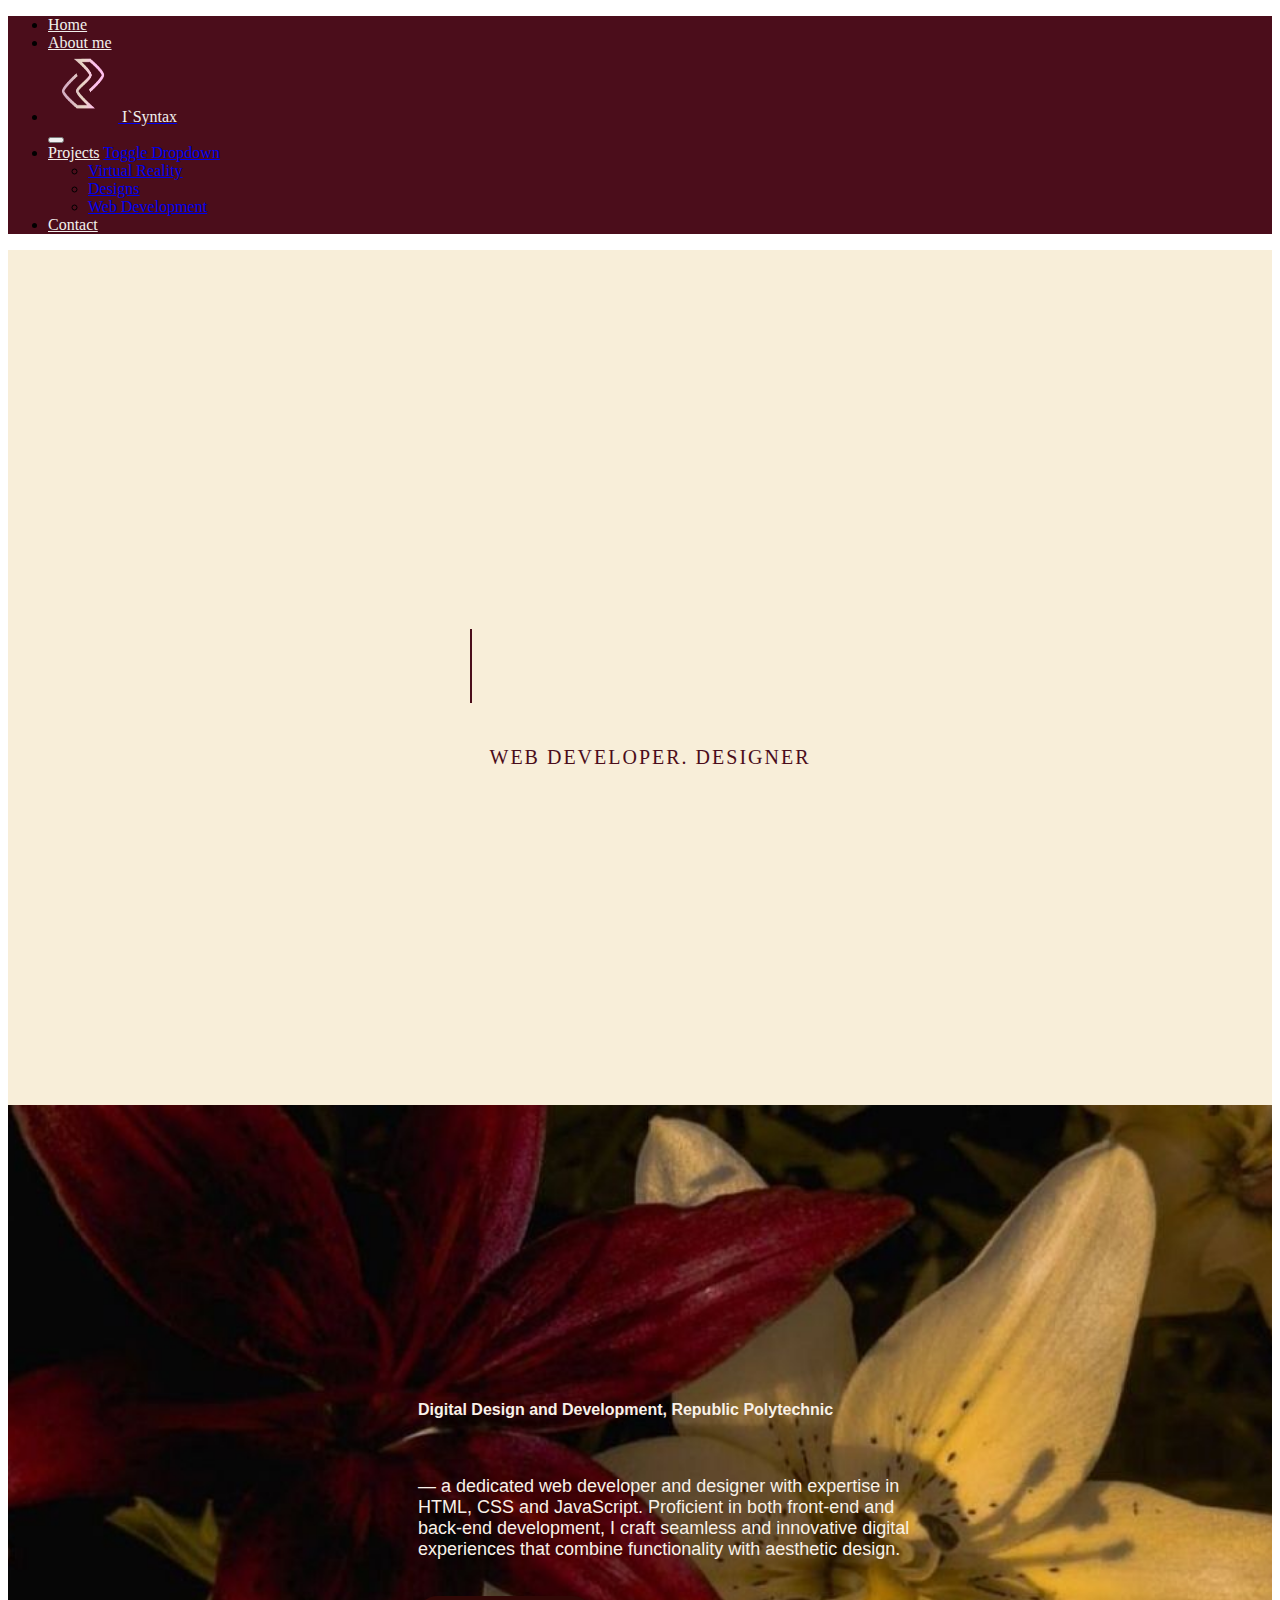
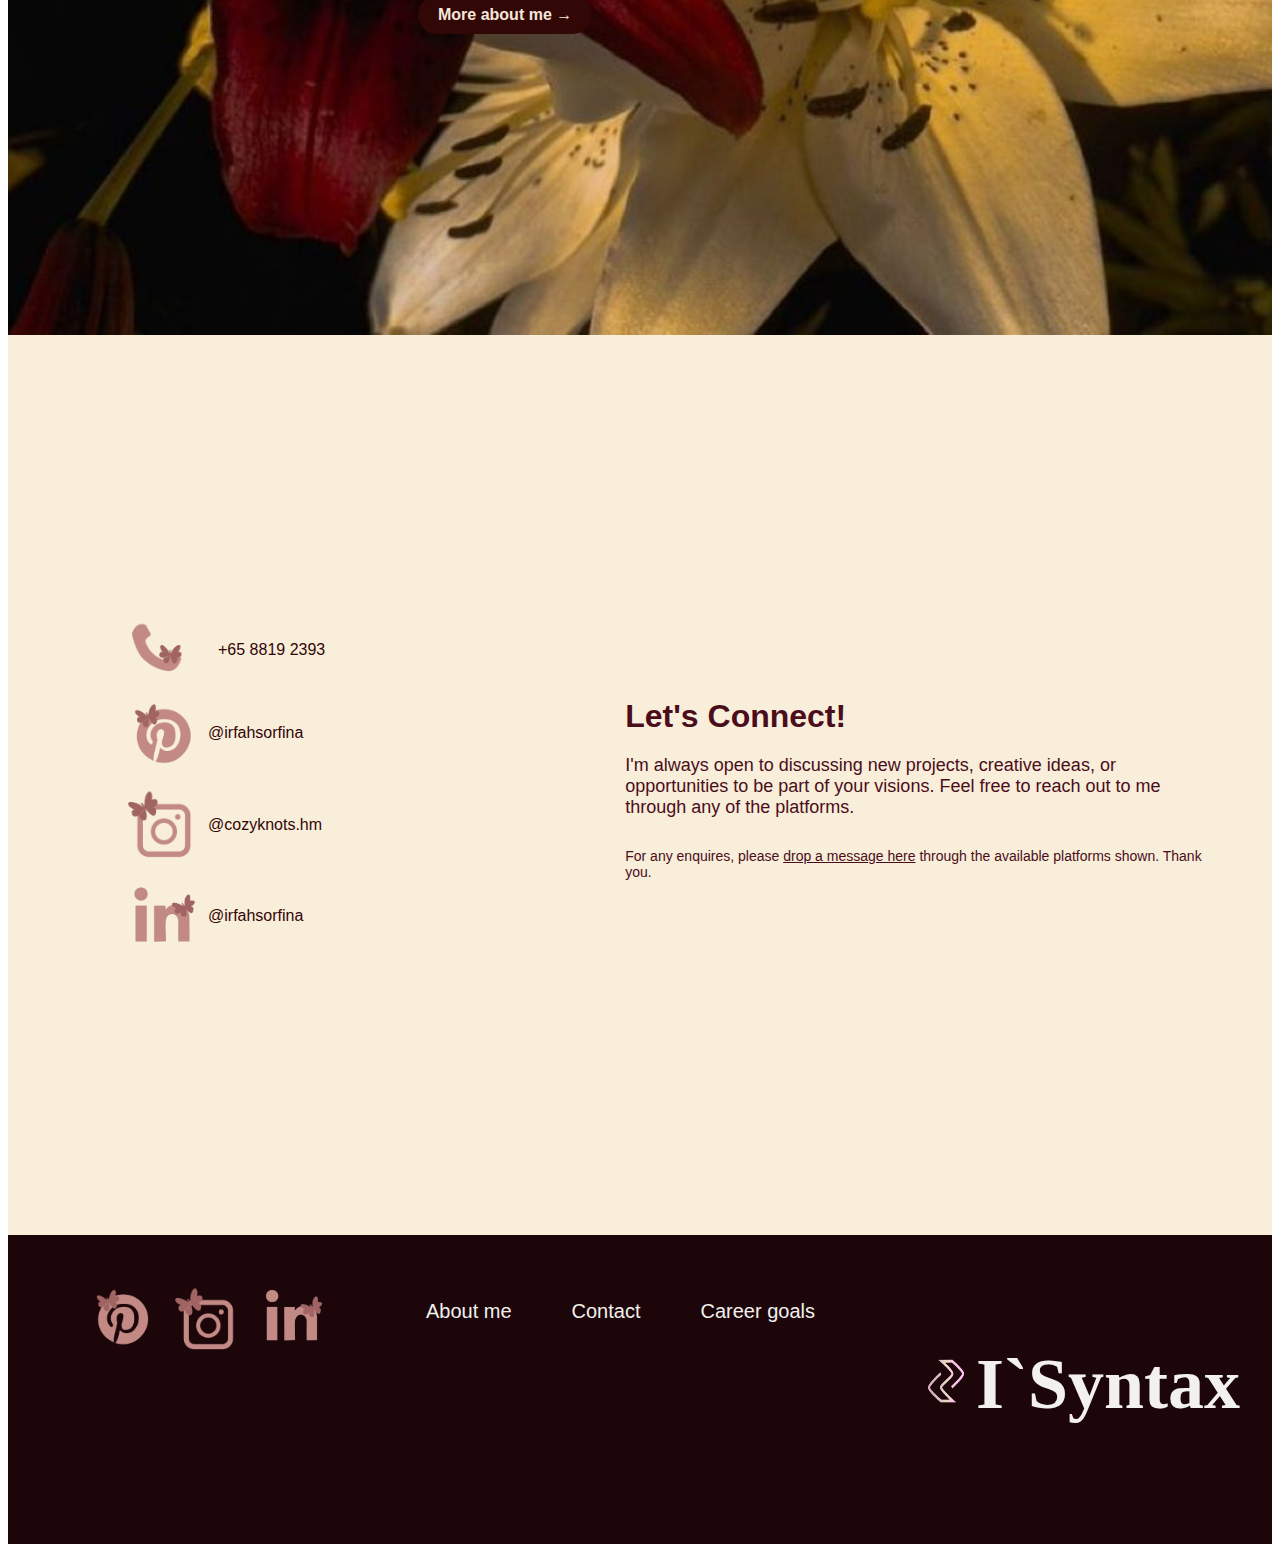
<file: index.html>
<!DOCTYPE html>
<html lang="en">
    <head>
      <title>Sorfina's Portfolio Development</title>
        <link href="https://cdn.jsdelivr.net/npm/bootstrap@5.0.2/dist/css/bootstrap.min.css" rel="stylesheet" integrity="sha384-EVSTQN3/azprG1Anm3QDgpJLIm9Nao0Yz1ztcQTwFspd3yD65VohhpuuCOmLASjC" crossorigin="anonymous">
        <script src="https://cdn.jsdelivr.net/npm/bootstrap@5.0.2/dist/js/bootstrap.bundle.min.js" integrity="sha384-MrcW6ZMFYlzcLA8Nl+NtUVF0sA7MsXsP1UyJoMp4YLEuNSfAP+JcXn/tWtIaxVXM" crossorigin="anonymous"></script>
        
    </head>

    <body>
        <nav class="navbar navbar-expand-lg navbar-dark fixed-top" style="background-color:#4b0d1b; font-family: 'Merriweather', Georgia, serif;">
            <div class="container-fluid">
                
                <div class="collapse navbar-collapse justify-content-center" id="navbarNavAltMarkup">
                    <ul class="navbar-nav d-flex align-items-center">
                        <li class="nav-item mx-4"><a class="nav-link fs-5" href="index.html" style="color: #F2F1ED;">Home</a></li>
                        
                        <li class="nav-item mx-4"><a class = "nav-link fs-5" href="aboutme.html" style="color: #F2F1ED;">About me</a></li>
                        

                        <!--logo-->
                        <li class="nav-item mx-4">
                            <a class="navbar-brand d-flex flex-column align-items-center" href="#">
                                <img src="photos/logo.png" alt="Logo" style="width: 70px; height: 70px;">
                                <span class="fw-bold" style="color: #F2F1ED;">I`Syntax</span>
                            </a>
                        </li>
                        

                        <button class="navbar-toggler" type="button" data-bs-toggle="collapse" data-bs-target="#navbarNavAltMarkup" aria-controls="navbarNavAltMarkup" aria-expanded="false" aria-label="Toggle navigation">
                            <span class="navbar-toggler-icon"></span>
                        </button>


                        <li class="nav-item dropdown d-flex align-items-center">
                            <!-- Projects link -->
                            <a class="nav-link fs-5 me-1" href="projects.html" style="color: #F2F1ED;">Projects</a>
                             
                            <!-- Dropdown arrow (split) -->
                            <a class="nav-link fs-5 dropdown-toggle dropdown-toggle-split p-0" href="#" id="projectsDropdown" role="button" data-bs-toggle="dropdown" aria-expanded="false">
                                <span class="visually-hidden">Toggle Dropdown</span>
                            </a>
                            
                            <ul class="dropdown-menu" aria-labelledby="projectsDropdown">
                                <li><a class="dropdown-item" href="vrsection.html">Virtual Reality</a></li>
                                <li><a class="dropdown-item" href="designs.html">Designs</a></li>
                                <li><a class="dropdown-item" href="webdev.html">Web Development</a></li>
                            </ul>
                        </li>
                        
                        <li class="nav-item mx-4"><a class="nav-link fs-5" href="contact.html" style="color: #F2F1ED;">Contact</a></li>
                    </ul>
                </div>
            </div>
        </nav>

        <!--INTRODUCTION PAGE-->
        <style>
            @keyframes typing { from { width: 0 } to { width: 12ch } }
            @keyframes blink { 50% { border-color: transparent } }
        </style>
        <div style="margin:0; height: 95vh; display:flex; justify-content:center; align-items:center; background-color:#f8eed9; font-family: 'Merriweather', Georgia, serif;">
            
            <a><h1 style="font-size:4em; border-right:2px solid #4b0d1b; color: #4b0d1b; white-space:nowrap; overflow:hidden; width:0; animation:typing 3s steps(15,end) forwards, blink .6s infinite;">
             Irfah Sorfina
            </h1>
            
            <span style="letter-spacing: 2px; margin-left: 20px; font-size: 20px; color: #4b0d1b;">WEB DEVELOPER. DESIGNER</span>
            </a>
    
        </div>

        <!--2nd section/ about me-->
        
        <section style="height: 90vh; background-color: #4b0d1b; color: #f8f1e8; display: flex; justify-content: space-between; align-items: center; padding: 10px 10px; flex-direction: row;
        background-image: url('photos/AM_image.jpg'); background-size: cover; background-position: center; background-repeat: no-repeat; ">

            <div style="max-width: 500px;font-family: 'Poppins', sans-serif;  margin-left: 400px;">
                <!-- <p style="font-size: 50px; ">Irfah Sorfina</p> -->
                <h4 style=" margin-top: -5px; font-weight: bold; white-space: nowrap;">Digital Design and Development, Republic Polytechnic</h4>
                <br>
                <p style="font-size: 18px;">
                — a dedicated web developer and designer with expertise in HTML, CSS 
                and JavaScript. Proficient in both front-end and back-end development, I craft seamless and innovative 
                digital experiences that combine functionality with aesthetic design.
                </p>
                <br>

                <a href="aboutme.html" style="display: inline-flex; 
                align-items: center;
                padding: 10px 20px;
                background-color: #310806;
                color: #f7e6db;
                border-radius: 30px;
                cursor: pointer;
                font-weight: bold;
                text-decoration: none;">
                More about me →</a>

            </div>


        </section>

        <!---3rd section/ contact -->

        <section style="height: 100vh; color: #330508; background-color: #f8eed9; display: flex; justify-content: space-between; align-items: center; padding: 0 50px; flex-direction: row; font-family: 'Poppins', sans-serif;  ">
            
            <div style="display: flex; flex-direction: column; align-items: flex-start; gap: 20px; margin-left: 50px;">

                <div style="display: flex; align-items: center; gap: 10px;">
                    <img src="photos/CONTACT_ICON.png" alt="contact" style="width: 100px; height: auto;">
                    <p style="margin: 0; white-space: nowrap;">+65 8819 2393</p>
                </div>

                <a href="https://www.pinterest.com/irfahsorfina/" target= "_blank" style="text-decoration: none; color: inherit;">
                    <div style="display: flex; align-items: center; gap: 10px;">
                        <img src="photos/PINTEREST_ICON.png" alt="contact" style="width: 70px; height: auto; margin-left: 20px;">
                        <p style="margin: 0; ">@irfahsorfina</p>
                    </div>
                </a>

                <a href="https://www.instagram.com/cozyknots.hm/" target= "_blank" style="text-decoration: none; color: inherit;">
                    <div style="display: flex; align-items: center; gap: 10px;">
                        <img src="photos/IG_ICON.png" alt="contact" style="width: 70px; height: auto; margin-left: 20px;">
                        <p style="margin: 0; ">@cozyknots.hm</p>
                    </div>
                </a>

                <a href="https://www.linkedin.com/in/irfah-sorfina-a21417351/" target= "_blank" style="text-decoration: none; color: inherit;">
                    <div style="display: flex; align-items: center; gap: 10px;">
                        <img src="photos/LinkedIn logo.png" alt="contact" style="width: 70px; height: auto; margin-left: 20px;">
                        <p style="margin: 0; ">@irfahsorfina</p>
                    </div>
                </a>

            </div>

            <div style="margin-left: 300px; color: #4B0D1B;">
                <h1 style="margin-bottom: 20px; font-weight: bold;">Let's Connect!</h1>
                <p style="font-size: 18px; margin-bottom: 30px;">
                    I'm always open to discussing new projects, creative ideas, or opportunities to be part of your visions. 
                    Feel free to reach out to me through any of the platforms.
                </p>
                <p style="font-size: 14px;">For any enquires, please <a href="contact.html" style="text-decoration: underline; color: #4B0D1B;">drop a message here</a>  through the available platforms shown. Thank you.</p>
            </div>

        </section>

        <!--4th section-->
        <footer style="background-color: #1D060A; color: white; padding: 10px 0; position: relative; font-family: 'Poppins', sans-serif;">
            
            <div style="max-width: 1200px; margin: auto;">
                <div style="display: flex;
                justify-content: space-between;
                flex-wrap: wrap;
                gap: 40px;
                margin-bottom: 50px;">
                
                <div style="margin-top: 40px; margin-left: 50px;">
    
                    <div style="display: flex; gap: 20px;">
                        <a href="https://www.pinterest.com/irfahsorfina/"><img src="photos/PINTEREST_ICON.png" alt="Pinterest" style="width: 65px; height: auto;"></a>
                        <a href="https://www.instagram.com/cozyknots.hm/"><img src="photos/IG_ICON.png" alt="Instagram" style="width: 65px; height: auto;"></a>
                        <a href="https://www.linkedin.com/in/irfah-sorfina-a21417351/"><img src="photos/LinkedIn logo.png" alt="LinkedIn" style="width: 65px; height: auto;"></a>
                    </div>
                </div>
    
                <div style="margin-top: 55px; display: flex; gap: 60px;">
                    <a href="aboutme.html" style="text-decoration: none; color: #F2F1ED; font-size: 20px;">About me</a>
                    
                    <a href="contact.html" style="text-decoration: none; color: #F2F1ED; font-size: 20px;">Contact</a>
                  
                    <a href="#" style="text-decoration: none; color: #F2F1ED; font-size: 20px;">Career goals</a>
                </div>
                
                <div style="display: flex; align-items: center; margin-top: 40px;">
                    <img src="photos/logo.png" alt="Logo" style="height: 60px; width: 60px;">
                    <div style="font-family: 'Times New Roman', serif; font-weight: bold; font-size: 3em; line-height: 1.1; color: #F2F1ED;">
                        <h2>I`Syntax</h2>
                    </div>
                </div>
            </div>
        </footer>


    </body>
</file>
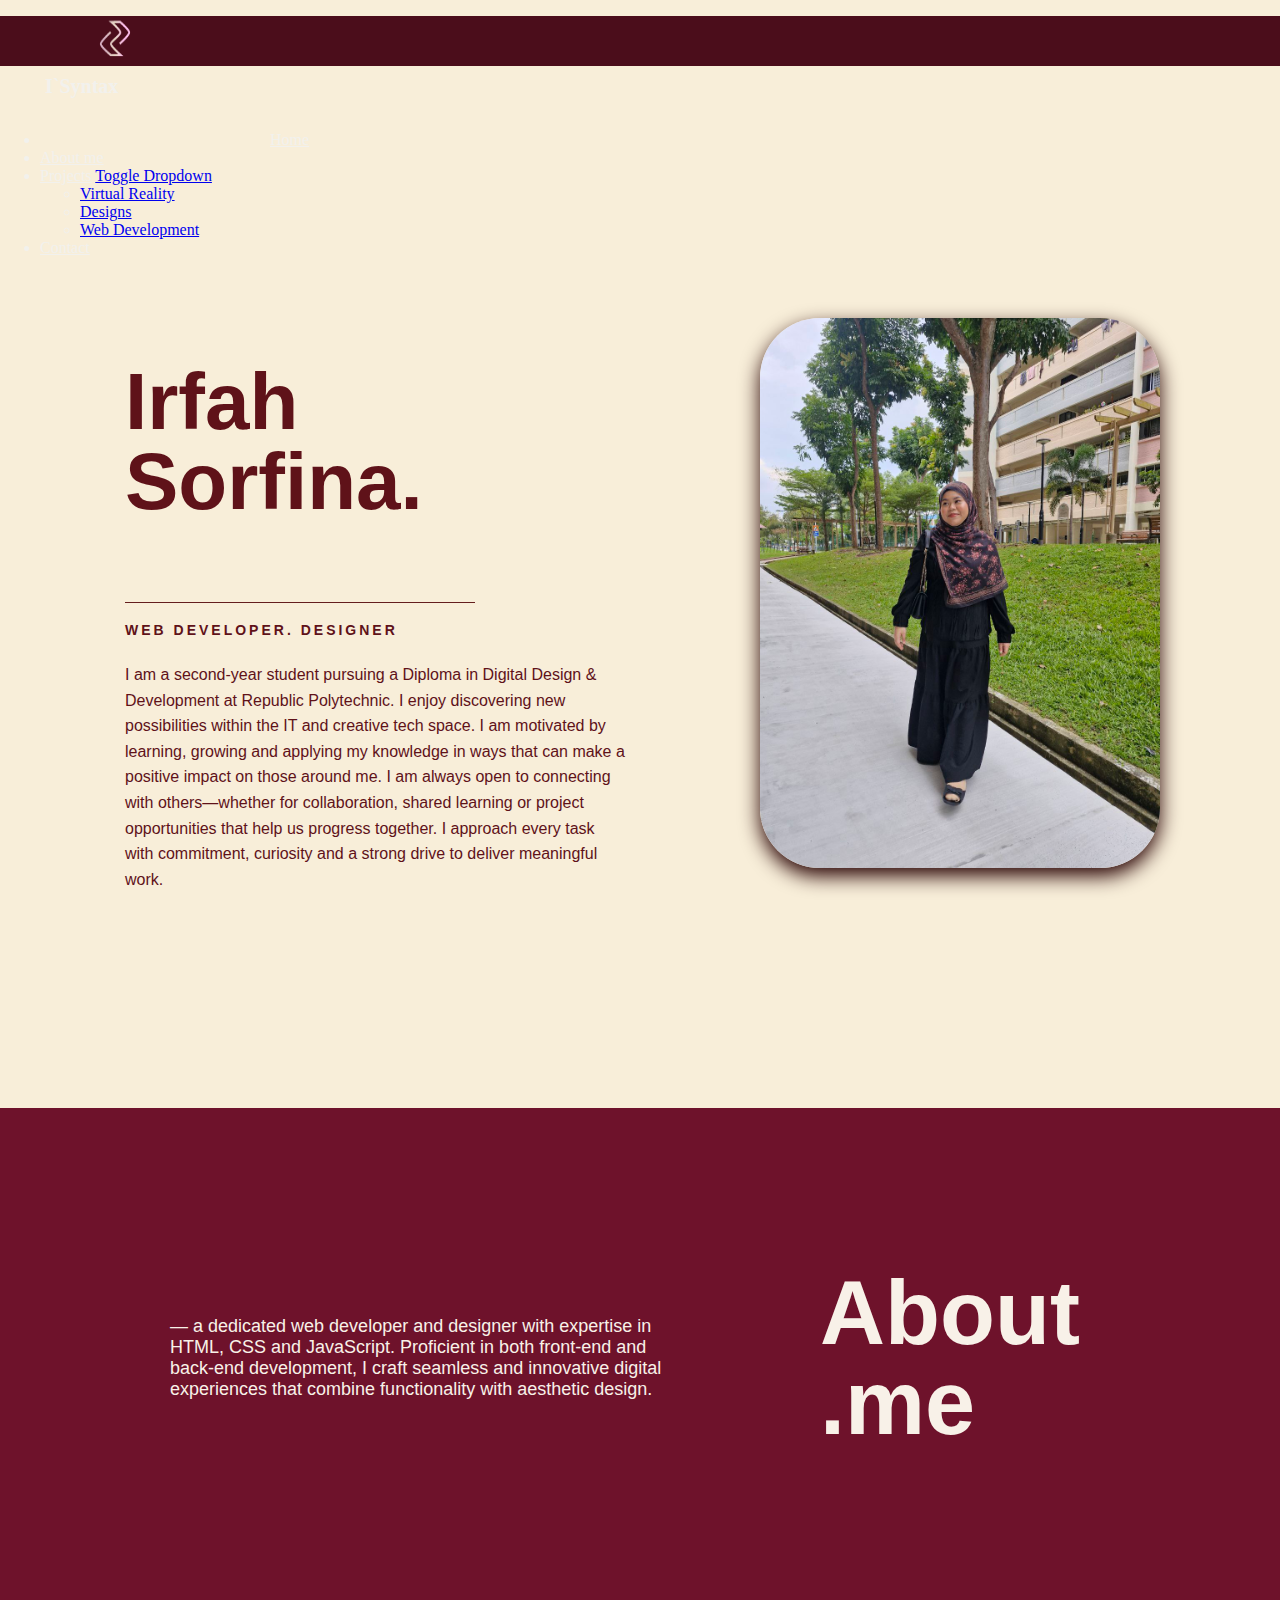
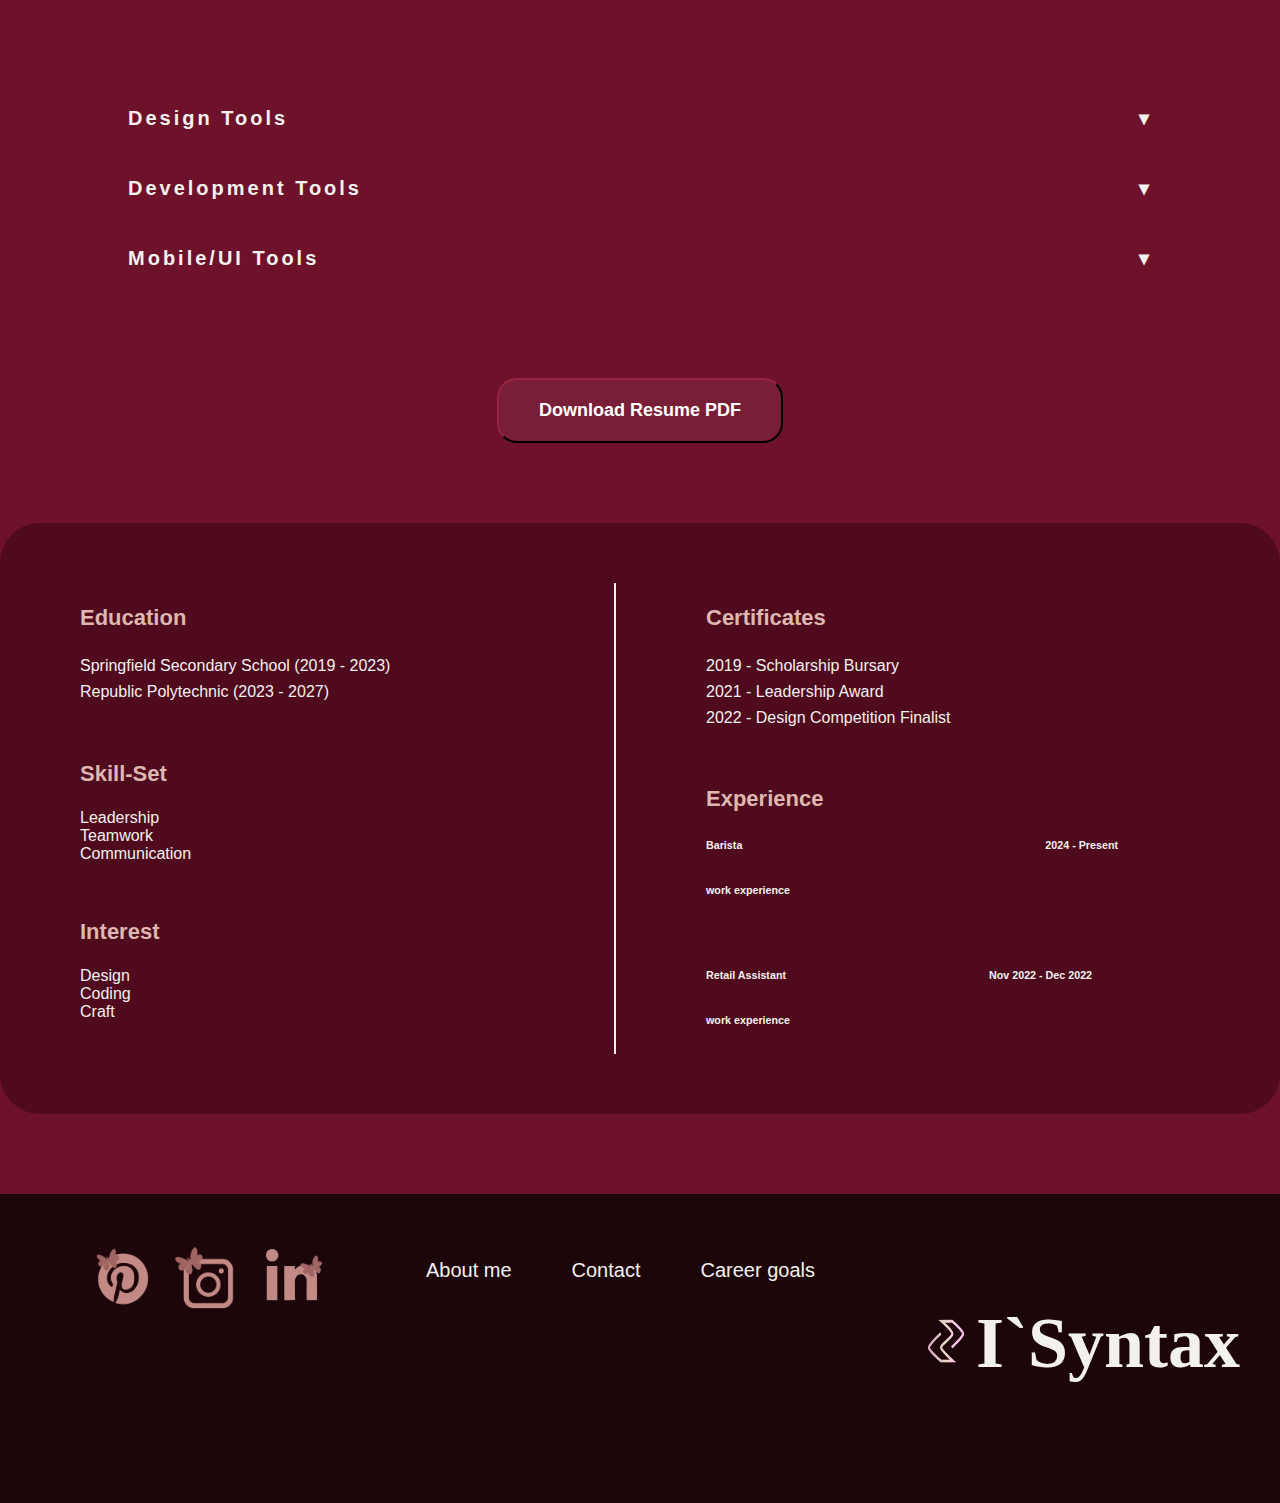
<file: aboutme.html>
<!DOCTYPE html>
<html lang="en">
    <head>
      <title>About me's page</title>
        <link href="https://cdn.jsdelivr.net/npm/bootstrap@5.0.2/dist/css/bootstrap.min.css" rel="stylesheet" integrity="sha384-EVSTQN3/azprG1Anm3QDgpJLIm9Nao0Yz1ztcQTwFspd3yD65VohhpuuCOmLASjC" crossorigin="anonymous">
        <script src="https://cdn.jsdelivr.net/npm/bootstrap@5.0.2/dist/js/bootstrap.bundle.min.js" integrity="sha384-MrcW6ZMFYlzcLA8Nl+NtUVF0sA7MsXsP1UyJoMp4YLEuNSfAP+JcXn/tWtIaxVXM" crossorigin="anonymous"></script>
        <link rel="stylesheet" href="style.css">

    </head>

    <body style="background-color: #f8eed9;">

        <style>
        .navbar.scrolled {
            background-color: rgba(75, 13, 27, 0.85) !important; /* translucent */
            padding: 1px 8px; /* thinner */
            backdrop-filter: blur(5px); /* adds subtle blur */
        }
        .navbar-brand {
            transition: all 0.3s ease;
        }
        
        .navbar-brand img {
            transition: all 0.3s ease;
            width: 70px;
            height: 70px;
        }


        .navbar.scrolled .navbar-brand img {
            width: 40px;
            height: 40px;
        }


        .navbar-brand span {
            transition: all 0.3s ease;
            font-size: 20px;
        }


        .navbar.scrolled .navbar-brand span {
            font-size: 15px;
        }
        </style>

        <nav class="navbar navbar-expand-lg navbar-dark fixed-top" style="background-color:#4B0D1B; font-family: 'Merriweather', Georgia, serif; color: #F2F1ED;">
            <div class="container-fluid">
                
                <div  id="navbarNavAltMarkup">
                    <ul class="navbar-nav d-flex align-items-center" style="height: 50px; ">

                        <!--logo-->
                        <img src="photos/logo.png" alt="Logo" style="height: 50px; width: 50px; margin-left: 50px;">
                        <h5 style="font-weight: bold; color: #F2F1ED; font-size: 20px; margin-top: 5px; margin-left: 5px;">I`Syntax</h5>
                    
                      
                        <li class="nav-item mx-4"><a class="nav-link fs-5" href="index.html" style="margin-left: 230px; color: #F2F1ED;">Home</a></li>
                        
                        <li class="nav-item mx-4"><a class = "nav-link fs-5" href="aboutme.html" style="color: #F2F1ED;">About me</a></li>

                        
                        <li class="nav-item dropdown d-flex align-items-center">
                            <a class="nav-link fs-5 me-1" href="projects.html" style="color: #F2F1ED;">Projects</a>
                             
                            <a class="nav-link fs-5 dropdown-toggle dropdown-toggle-split p-0" href="#" id="projectsDropdown" role="button" data-bs-toggle="dropdown" aria-expanded="false">
                                <span class="visually-hidden">Toggle Dropdown</span>
                            </a>
                            
                            <ul class="dropdown-menu" aria-labelledby="projectsDropdown">
                                <li><a class="dropdown-item" href="vrsection.html">Virtual Reality</a></li>
                                <li><a class="dropdown-item" href="designs.html">Designs</a></li>
                                <li><a class="dropdown-item" href="webdev.html">Web Development</a></li>
                            </ul>
                        </li>


                        <li class="nav-item mx-4"><a class="nav-link fs-5" href="contact.html" style="color: #F2F1ED;">Contact</a></li>
                    </ul>
                </div>
            </div>

            <script>
            window.addEventListener("scroll", function() {
                const navbar = document.querySelector(".navbar");
                if (window.scrollY > 50) {
                    navbar.classList.add("scrolled");
                } else {
                    navbar.classList.remove("scrolled");
                }
            });
           </script>
        </nav>

        
        <!--INTRODUCTION SECTION-->
        <section style="display: flex; justify-content: space-between; align-items: center; padding: 200px 100px; gap: 40px;  font-family: 'Poppins', sans-serif;">
            <div style="margin-left: 25px; font-size: 80px; line-height: 1;  color:#5F1219">
                <p style="font-weight: 800; ">Irfah <br> Sorfina.</p>
                <p style="letter-spacing: 3px; font-size: 14px; font-weight: 800;  margin-top: 10px; border-top: 1px solid #641e1e; display: block; width: 350px; padding-top: 20px;">WEB DEVELOPER. DESIGNER</p>
                <p style="margin-top: 25px; font-size: 16px; color: #5F1219; width: 500px; line-height: 1.6;">
                    I am a second-year student pursuing a Diploma in Digital Design & Development at Republic Polytechnic. I enjoy discovering new possibilities within the IT and creative tech space.
                    I am motivated by learning, growing and applying my knowledge in ways that can make a positive impact on those around me.
                    I am always open to connecting with others—whether for collaboration, shared learning or project opportunities that help us progress together. 
                    I approach every task with commitment, curiosity and a strong drive to deliver meaningful work.

                </p>
            </div>

           <div>
            <img src="photos/profile.jpg" alt="profile" style="margin-right: 20px; height: 550px; width: 400px; border-radius: 60px; box-shadow: 0 8px 20px rgba(39, 1, 1, 1)"> 
           </div>


        </section>

        <!--2nd section/ about me-->
        
        <section style="height: 500px; background-color: #6E122B; color: #f8f1e8; display: flex; justify-content: space-between; align-items: center; padding: 0 50px; flex-direction: row; ">
            <div style="max-width: 500px; margin-left: 120px;  font-family: 'Poppins', sans-serif;">
                <p style="font-size: 18px; max-width: 500px; ">
                — a dedicated web developer and designer with expertise in HTML, CSS 
                and JavaScript. Proficient in both front-end and back-end development, I craft seamless and innovative 
                digital experiences that combine functionality with aesthetic design.
                </p>
            </div>

            <div style="margin-right: 150px; font-size: 90px; line-height: 1; font-weight: 900; color:#f8f1e8">
                <p>About<br>.me</p>
            </div>
        
            
        </section>

        <section style="background-color: #6E122B; color: #f8f1e8; padding: 80px 0; display: flex; justify-content: center; font-family: 'Poppins', sans-serif;">
            <div class="accordion">
                
                <div class="accordion-item">
                    <button class="accordion-header">
                        <span>Design Tools</span>
                        <span class="arrow">&#9662;</span>
                    </button>
        
                    <div class="accordion-content">
            
                        <div style="display: flex; flex-direction: column; align-items: center;">
                            <img src="photos/Adobe_illustrator.png" alt="Illustrator" style="width: 60px; height: 60px;">
                            <p>Adobe Illustrator</p>
                        </div>
            
                        <div style="display: flex; flex-direction: column; align-items: center;">
                            <img src="photos/Adobe_photoshop.png" alt="Photoshop" style="width: 60px; height: 60px;">
                            <p>Adobe Photoshop</p>
                        </div>
            
                        <div style="display: flex; flex-direction: column; align-items: center;">
                            <img src="photos/figma.png" alt="Figma" style="width: 80px; height: 80px;">
                            <p>Figma</p>
                        </div>
            
                        <div style="display: flex; flex-direction: column; align-items: center;">
                            <img src="photos/canva.png" alt="Canva" style="width: 80px; height: 80px;">
                            <p>Canva</p>
                        </div>
                    </div>
                </div>
                
                <div class="accordion-item">
                    <button class="accordion-header">
                        <span>Development Tools</span>
                        <span class="arrow">&#9662;</span>
                    </button>
        
                    <div class="accordion-content">
                        <div style="display: flex; flex-direction: column; align-items: center;">
                            <img src="photos/VS_code.png" alt="VS Code" style="width: 70px; height: 70px;">
                            <p>Visual Studio Code</p>
                        </div>
            
                        <div style="display: flex; flex-direction: column; align-items: center;">
                            <img src="photos/github.jpg" alt="GitHub" style="width: 90px; height: 60px; border-radius: 10px;">
                            <p style="margin-top: 10px;">Github</p>
                        </div>
                    </div>
                </div>
    
                <div class="accordion-item">
                    <button class="accordion-header">
                        <span>Mobile/UI Tools</span>
                        <span class="arrow">&#9662;</span>
                    </button>
        
                    <div class="accordion-content">
            
                        <div style="display: flex; flex-direction: column; align-items: center;">
                            <img src="photos/webstorm.png" alt="Webstorm" style="width: 60px; height: 60px;">
                            <p>WebStorm</p>
                        </div>
            
                        <div style="display: flex; flex-direction: column; align-items: center;">
                            <img src="photos/androidStudio.png" alt="AndroidStudio" style="width: 60px; height: 60px;">
                            <p>Android Studio</p>
                        </div>
            
                        <div style="display: flex; flex-direction: column; align-items: center;">
                            <img src="photos/react.png" alt="React" style="width: 60px; height: 60px;">
                            <p>React/React-Native</p>
                        </div>
                    </div>
                </div>
            </div>
            
            <script>
            const items = document.querySelectorAll(".accordion-item");
            items.forEach(item => {
                item.querySelector(".accordion-header").addEventListener("click", () => {
                    
                    items.forEach(i => {
                        if (i !== item) i.classList.remove("active");
                    });
                    
                    item.classList.toggle("active");
                });
            });
            </script>


        </section>

        <section style="background-color: #6E122B; color: #F2F1ED;  display: flex; justify-content: center; font-family: 'Poppins', sans-serif;">
            <a href="files/DDDD_Resume.pdf" download>
                <button style="background-color: #781F37; border-color: #43101e; color: white; font-weight: bold; font-size: 18px;padding: 20px 40px; border-radius: 20px; cursor: pointer;">
                    Download Resume PDF</button>
            </a>
        </section>


        <section style="background-color: #6E122B; color: #F2F1ED; padding: 80px 0; display: flex; justify-content: center; font-family: 'Poppins', sans-serif;">
            <div style="width: 90%; background-color: #4F0A1D; border-radius: 40px;  display: flex; justify-content: space-between; padding: 60px 80px; gap: 50px;">

 
                <div style="flex: 1; padding-right: 40px; border-right: 2px solid #f8f1e8;">
                    <p style="font-weight: bold; font-size: 22px; color: #deb7b0;">Education</p>
                    <p style="line-height: 1.6;">
                        Springfield Secondary School (2019 - 2023)<br>
                        Republic Polytechnic (2023 - 2027)
                    </p>

                    <br>

                    <p style="font-weight: bold; font-size: 22px; color: #deb7b0;">Skill-Set</p>
                    <p>Leadership<br>Teamwork<br>Communication</p>

                    <br>

                    <p style="font-weight: bold; font-size: 22px; color: #deb7b0;">Interest</p>
                    <p>Design<br>Coding<br>Craft</p>
                </div>


                <div style="flex: 1; padding-left: 40px;">

                    <p style="font-weight: bold; font-size: 22px; color: #deb7b0;">Certificates</p>
                    <p style="line-height: 1.6;">
                        2019 - Scholarship Bursary<br>
                        2021 - Leadership Award<br>
                        2022 - Design Competition Finalist
                    </p>

                <br>

                    <p style="font-weight: bold; font-size: 22px; color: #deb7b0;">Experience</p>
                    <h6 style="line-height: 1.6;">
                        Barista <span style="margin-left: 300px;"> 2024 - Present </span><br></br>
                        <p>work experience</p>
                    </h6>
                    <br>

                    <h6 style="line-height: 1.6;">
                        Retail Assistant <span style="margin-left: 200px;"> Nov 2022 - Dec 2022 </span><br><br>

                        <p>work experience</p>
                    </h6>
                        
                        
                </div>

            </div>
        </section>

        <footer style="background-color: #1D060A; color: white; padding: 10px 0; position: relative; font-family: 'Poppins', sans-serif;">
            
            <div style="max-width: 1200px; margin: auto;">
                <div style="display: flex;
                justify-content: space-between;
                flex-wrap: wrap;
                gap: 40px;
                margin-bottom: 50px;">
                
                <div style="margin-top: 40px; margin-left: 50px;">
    
                    <div style="display: flex; gap: 20px;">
                        <a href="https://www.pinterest.com/irfahsorfina/"><img src="photos/PINTEREST_ICON.png" alt="Pinterest" style="width: 65px; height: auto;"></a>
                        <a href="https://www.instagram.com/cozyknots.hm/"><img src="photos/IG_ICON.png" alt="Instagram" style="width: 65px; height: auto;"></a>
                        <a href="https://www.linkedin.com/in/irfah-sorfina-a21417351/"><img src="photos/LinkedIn logo.png" alt="LinkedIn" style="width: 65px; height: auto;"></a>
                    </div>
                </div>
    
                <div style="margin-top: 55px; display: flex; gap: 60px;">
                    <a href="aboutme.html" style="text-decoration: none; color: #F2F1ED; font-size: 20px;">About me</a>
                    
                    <a href="contact.html" style="text-decoration: none; color: #F2F1ED; font-size: 20px;">Contact</a>
                  
                    <a href="#" style="text-decoration: none; color: #F2F1ED; font-size: 20px;">Career goals</a>
                </div>
                
                <div style="display: flex; align-items: center; margin-top: 40px;">
                    <img src="photos/logo.png" alt="Logo" style="height: 60px; width: 60px;">
                    <div style="font-family: 'Times New Roman', serif; font-weight: bold; font-size: 3em; line-height: 1.1; color: #F2F1ED;">
                        <h2>I`Syntax</h2>
                    </div>
                </div>
            </div>
        </footer>

    </body>
</html>
</file>
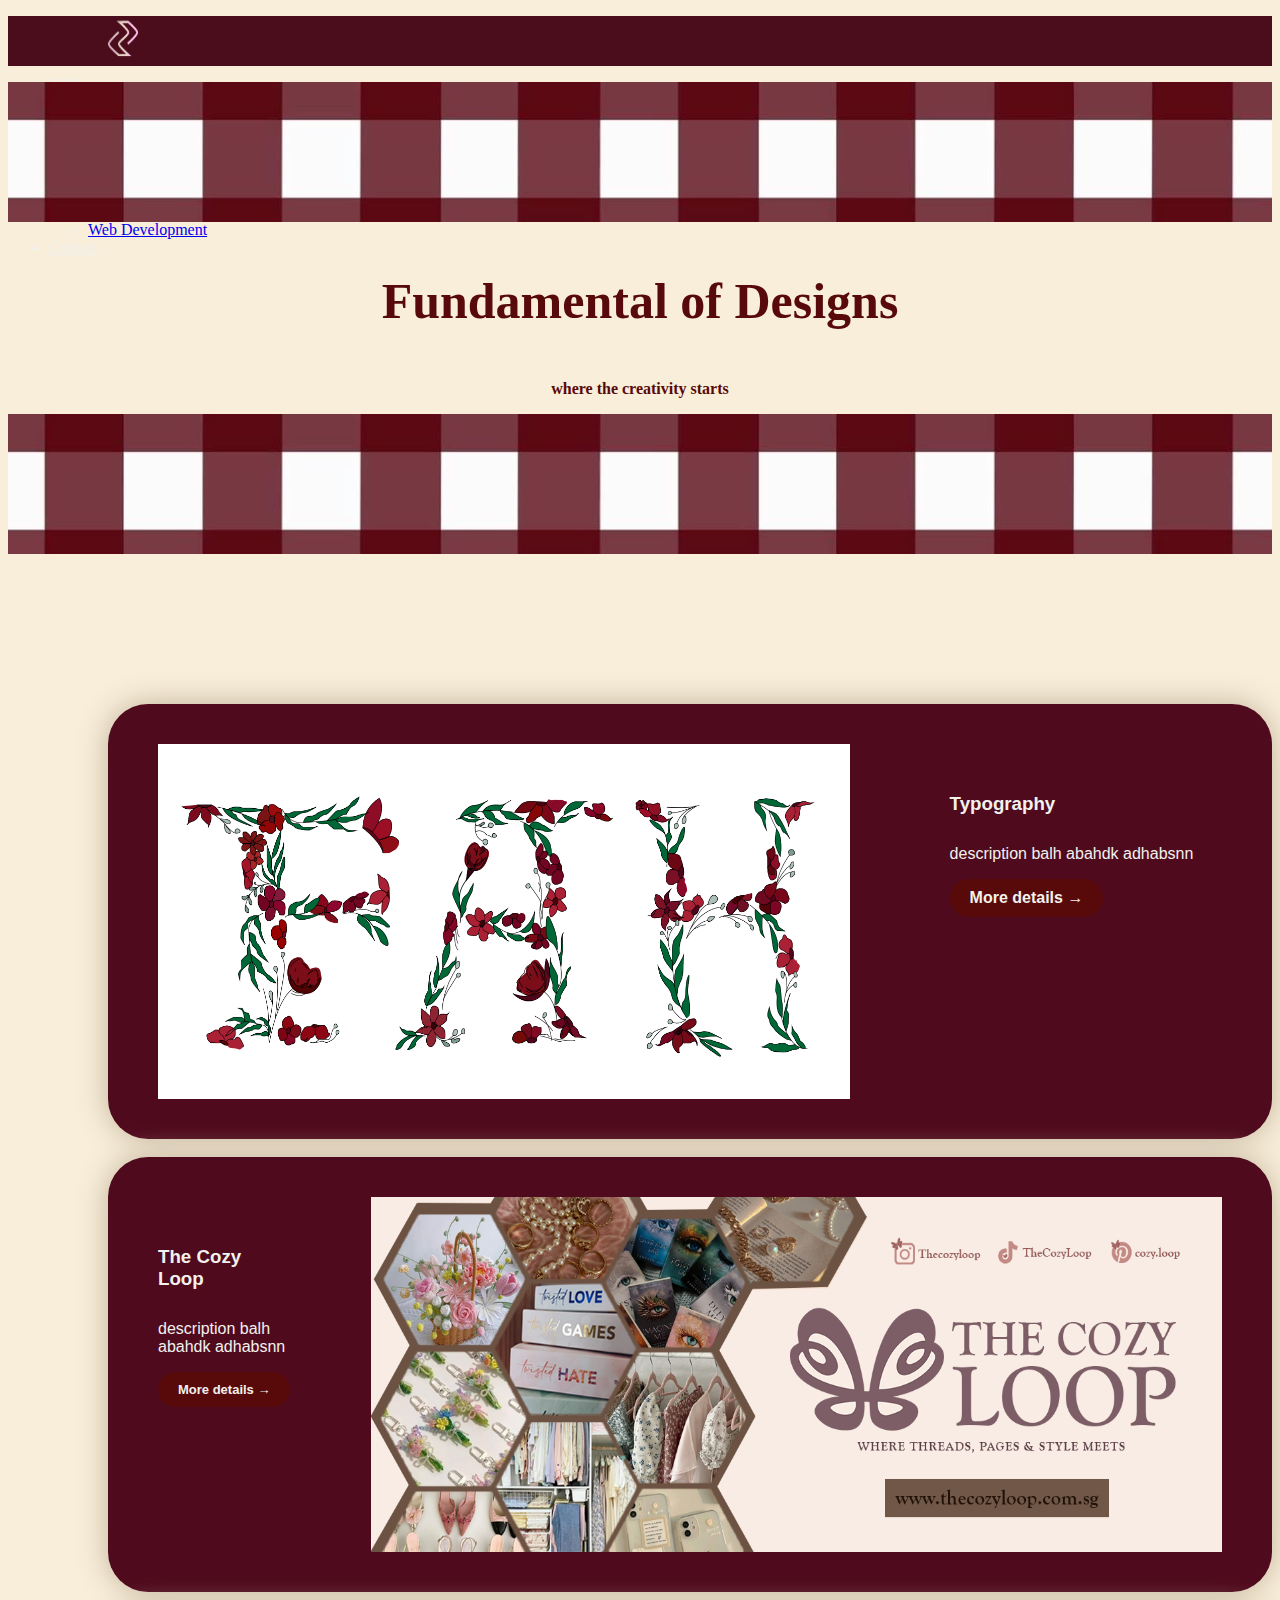
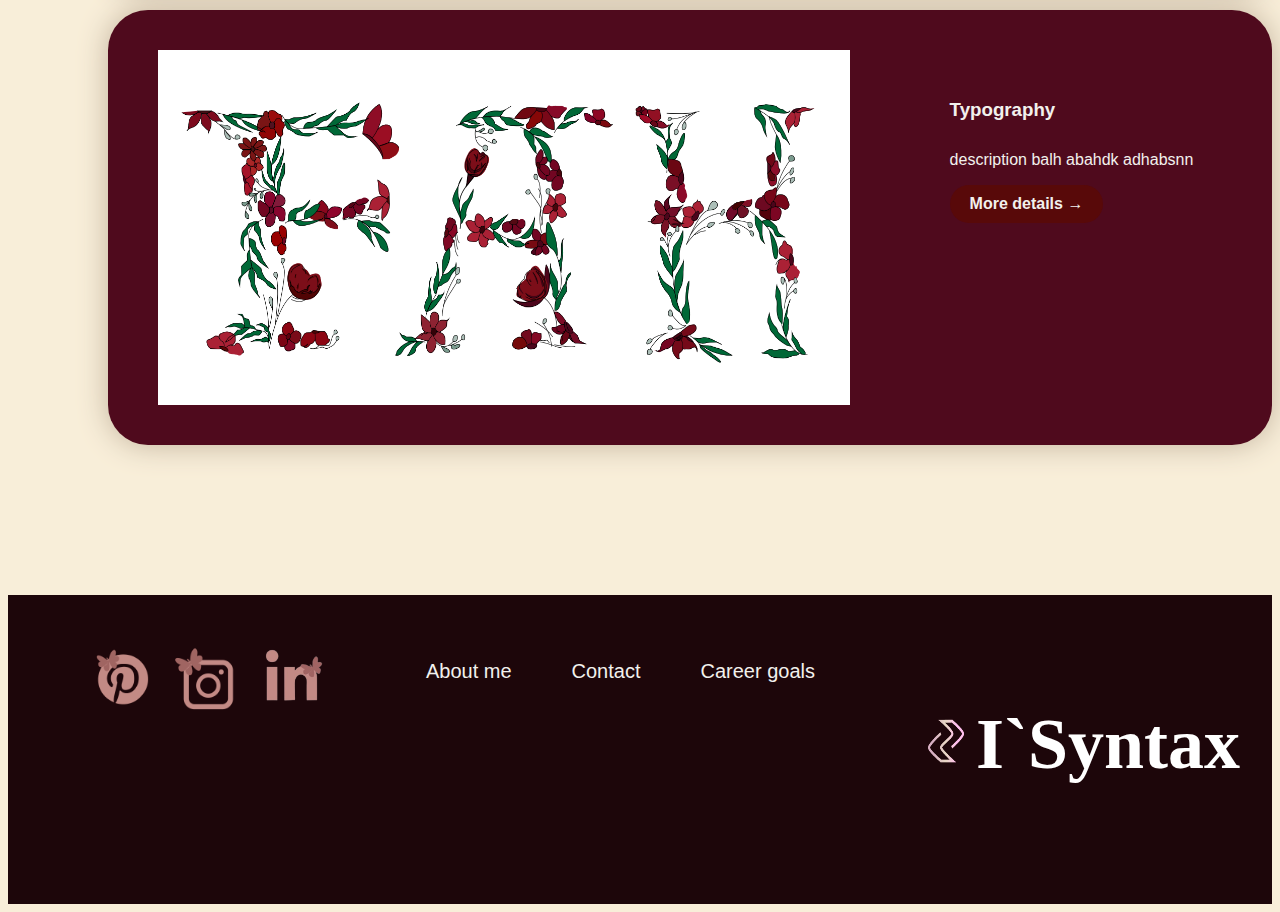
<file: designs.html>
<!DOCTYPE html>
<html lang="en">
    <head>
      <title>Design page</title>
        <link href="https://cdn.jsdelivr.net/npm/bootstrap@5.0.2/dist/css/bootstrap.min.css" rel="stylesheet" integrity="sha384-EVSTQN3/azprG1Anm3QDgpJLIm9Nao0Yz1ztcQTwFspd3yD65VohhpuuCOmLASjC" crossorigin="anonymous">
        <script src="https://cdn.jsdelivr.net/npm/bootstrap@5.0.2/dist/js/bootstrap.bundle.min.js" integrity="sha384-MrcW6ZMFYlzcLA8Nl+NtUVF0sA7MsXsP1UyJoMp4YLEuNSfAP+JcXn/tWtIaxVXM" crossorigin="anonymous"></script>

    </head>

    <body style="background-color: #f8eed9; ">

        <style>
        .navbar.scrolled {
            background-color: rgba(75, 13, 27, 0.85) !important; /* translucent */
            padding: 1px 8px; /* thinner */
            backdrop-filter: blur(5px); /* adds subtle blur */
        }
        .navbar-brand {
            transition: all 0.3s ease;
        }
        
        .navbar-brand img {
            transition: all 0.3s ease;
            width: 70px;
            height: 70px;
        }


        .navbar.scrolled .navbar-brand img {
            width: 40px;
            height: 40px;
        }


        .navbar-brand span {
            transition: all 0.3s ease;
            font-size: 20px;
        }


        .navbar.scrolled .navbar-brand span {
            font-size: 15px;
        }
        </style>

        <nav class="navbar navbar-expand-lg navbar-dark fixed-top" style="background-color:#4B0D1B; font-family: 'Merriweather', Georgia, serif; color: #F2F1ED;">
            <div class="container-fluid">
                
                <div  id="navbarNavAltMarkup">
                    <ul class="navbar-nav d-flex align-items-center" style="height: 50px; ">

                        <!--logo-->
                        <img src="photos/logo.png" alt="Logo" style="height: 50px; width: 50px; margin-left: 50px;">
                        <h5 style="font-weight: bold; color: #F2F1ED; font-size: 20px; margin-top: 5px; margin-left: 5px;">I`Syntax</h5>
                    
                      
                        <li class="nav-item mx-4"><a class="nav-link fs-5" href="index.html" style="margin-left: 230px; color: #F2F1ED;">Home</a></li>
                        
                        <li class="nav-item mx-4"><a class = "nav-link fs-5" href="aboutme.html" style="color: #F2F1ED;">About me</a></li>

                        
                        <li class="nav-item dropdown d-flex align-items-center">
                            <a class="nav-link fs-5 me-1" href="projects.html" style="color: #F2F1ED;">Projects</a>
                             
                            <a class="nav-link fs-5 dropdown-toggle dropdown-toggle-split p-0" href="#" id="projectsDropdown" role="button" data-bs-toggle="dropdown" aria-expanded="false">
                                <span class="visually-hidden">Toggle Dropdown</span>
                            </a>
                            
                            <ul class="dropdown-menu" aria-labelledby="projectsDropdown">
                                <li><a class="dropdown-item" href="vrsection.html">Virtual Reality</a></li>
                                <li><a class="dropdown-item" href="designs.html">Designs</a></li>
                                <li><a class="dropdown-item" href="webdev.html">Web Development</a></li>
                            </ul>
                        </li>


                        <li class="nav-item mx-4"><a class="nav-link fs-5" href="contact.html" style="color: #F2F1ED;">Contact</a></li>
                    </ul>
                </div>
            </div>

            <script>
            window.addEventListener("scroll", function() {
                const navbar = document.querySelector(".navbar");
                if (window.scrollY > 50) {
                    navbar.classList.add("scrolled");
                } else {
                    navbar.classList.remove("scrolled");
                }
            });
           </script>
        </nav>

        <section style="background-color: #f8eed9;">
            <div class="banner"></div>

            <figure>
                <blockquote class="blockquote" style="text-align: center; font-weight: bold; font-family:'Times New Roman', Times, serif; font-size: 50px; color: rgb(88, 9, 9); margin-top:20px; ">
                    <p>Fundamental of Designs</p>
                </blockquote>
                <figcaption class="blockquote-footer" style="text-align: center; font-weight: bold; font-family:'Times New Roman', Times, serif; color: rgb(88, 9, 9);">
                    where the creativity starts
                </figcaption>
            </figure>

            <div class="banner"></div>
        </section>

        <style>
            .banner {
                display: flex;
                justify-content: center;
                align-items: center;
                padding: 70px 100px;
                
                gap: 40px;

                background-image: url('photos/checkered.jpg');
                background-size: cover;
                background-position: center; 
                position: relative;
            }

            .banner::before {
                content: "";
                position: absolute;
                inset: 0;
              
                z-index: 1;
            }

            .banner > * {
                position: relative;
                z-index: 2;
            }
        </style>

        <section style=" padding: 150px 100px; font-family: 'Poppins', sans-serif;">
            <div style="width: 100%; background-color: #4F0A1D; border-radius: 40px; box-shadow: 0 0 30px #c2b29d; display: flex; padding: 40px 50px;">
                <img src="photos/typography1.png" alt="typography" style="left: 50px; width: 65%; height: 355px;">
                <div style="margin-left: 100px; margin-top: 30px; color: #F2F1ED;">
                    <h3 style="font-weight: bold;" >Typography</h3>
                    <p style="margin-top: 30px;">description balh abahdk adhabsnn</p>

                    <a href="typography.html" style="display: inline-flex; align-items: center; padding: 10px 20px; background-color: rgb(88, 9, 9); color: #F2F1ED; border-radius: 30px; cursor: pointer; font-weight: bold; text-decoration: none;">
                        More details →</a>

                </div>
                

            </div>
            <br>

            <div style="width: 100%; background-color: #4F0A1D; border-radius: 40px; box-shadow: 0 0 30px #c2b29d; display: flex; padding: 40px 50px; flex-direction: row-reverse;">
                <img src="photos/brand-banner.png" alt="typography" style="right: 50px; width: 80%; height: 355px;">
                <div style=" margin-right: 80px; margin-top: 30px; color: #F2F1ED;">
                    <h3 style="font-weight: bold;" >The Cozy Loop</h3>
                    <p style="margin-top: 30px;">description balh abahdk adhabsnn</p>

                    <a href="cozyloop.html" style="display: inline-flex; align-items: center; padding: 10px 20px; font-size: 13px; background-color: rgb(88, 9, 9); color: #F2F1ED; border-radius: 30px; cursor: pointer; font-weight: bold; text-decoration: none;">
                        More details →</a>

                </div>
                

            </div>

            <br>
            <div style="width: 100%; background-color: #4F0A1D; border-radius: 40px; box-shadow: 0 0 30px #c2b29d; display: flex; padding: 40px 50px;">
                <img src="photos/typography1.png" alt="typography" style="left: 50px; width: 65%; height: 355px;">
                <div style="margin-left: 100px; margin-top: 30px; color: #F2F1ED;">
                    <h3 style="font-weight: bold;" >Typography</h3>
                    <p style="margin-top: 30px;">description balh abahdk adhabsnn</p>

                    <a href="typography.html" style="display: inline-flex; align-items: center; padding: 10px 20px; background-color: rgb(88, 9, 9); color: #F2F1ED; border-radius: 30px; cursor: pointer; font-weight: bold; text-decoration: none;">
                        More details →</a>

                </div>
                

            </div>


        </section>

        <footer style="background-color: #1D060A; color: white; padding: 10px 0; position: relative; font-family: 'Poppins', sans-serif;">
            
            <div style="max-width: 1200px; margin: auto;">
                <div style="display: flex;
                justify-content: space-between;
                flex-wrap: wrap;
                gap: 40px;
                margin-bottom: 50px;">
                
                <div style="margin-top: 40px; margin-left: 50px;">
    
                    <div style="display: flex; gap: 20px;">
                        <a href="https://www.pinterest.com/irfahsorfina/"><img src="photos/PINTEREST_ICON.png" alt="Pinterest" style="width: 65px; height: auto;"></a>
                        <a href="https://www.instagram.com/cozyknots.hm/"><img src="photos/IG_ICON.png" alt="Instagram" style="width: 65px; height: auto;"></a>
                        <a href="https://www.linkedin.com/in/irfah-sorfina-a21417351/"><img src="photos/LinkedIn logo.png" alt="LinkedIn" style="width: 65px; height: auto;"></a>
                    </div>
                </div>
    
                <div style="margin-top: 55px; display: flex; gap: 60px;">
                    <a href="aboutme.html" style="text-decoration: none; color: #F2F1ED; font-size: 20px;">About me</a>
                    
                    <a href="contact.html" style="text-decoration: none; color: #F2F1ED; font-size: 20px;">Contact</a>
                  
                    <a href="#" style="text-decoration: none; color: #F2F1ED; font-size: 20px;">Career goals</a>
                </div>
                
                <div style="display: flex; align-items: center; margin-top: 40px;">
                    <img src="photos/logo.png" alt="Logo" style="height: 60px; width: 60px;">
                    <div style="font-family: 'Times New Roman', serif; font-weight: bold; font-size: 3em; line-height: 1.1;">
                        <h2>I`Syntax</h2>
                    </div>
                </div>
            </div>
        </footer>






    </body>
</html>
</file>
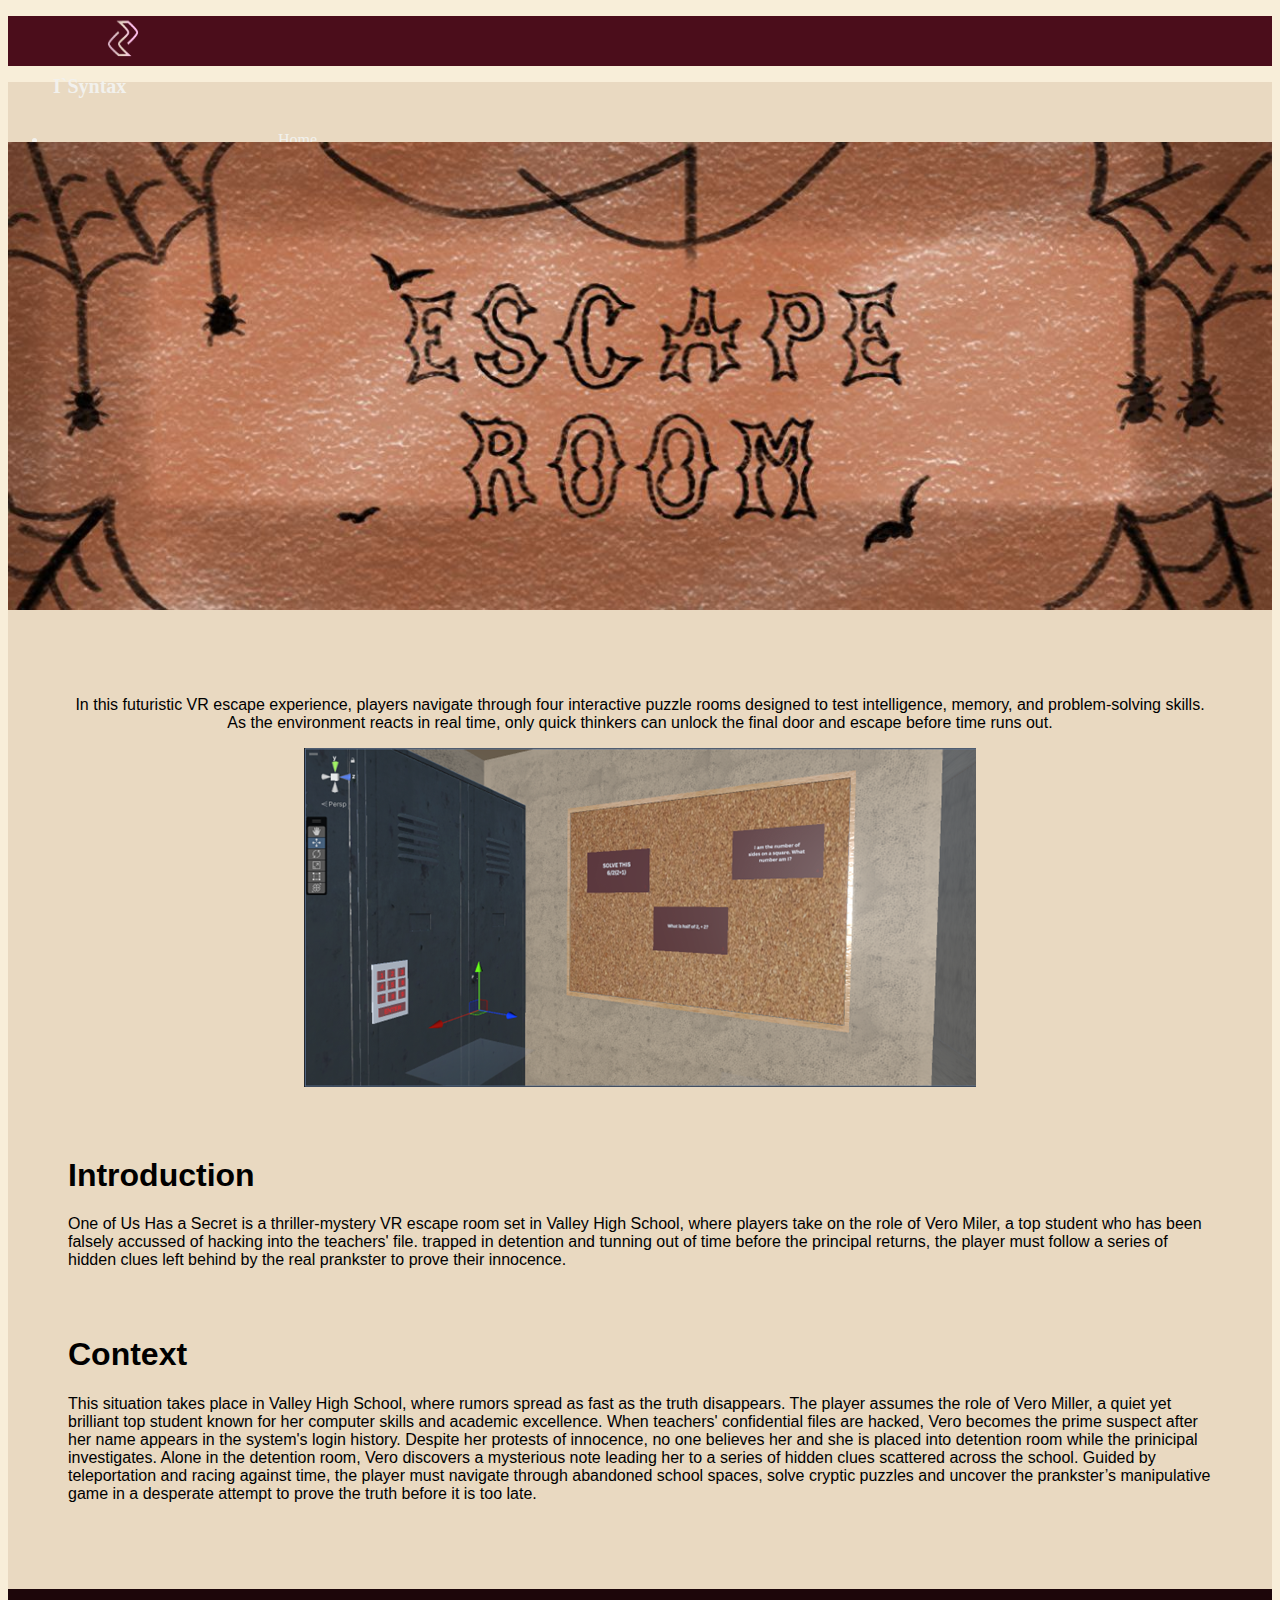
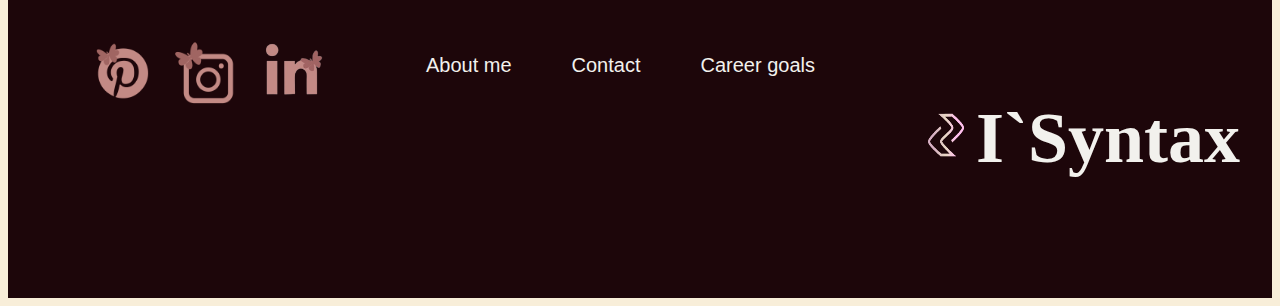
<file: escape.html>
<!DOCTYPE html>
<html lang="en">
    <head>
      <title>Escape room</title>
        <link href="https://cdn.jsdelivr.net/npm/bootstrap@5.0.2/dist/css/bootstrap.min.css" rel="stylesheet" integrity="sha384-EVSTQN3/azprG1Anm3QDgpJLIm9Nao0Yz1ztcQTwFspd3yD65VohhpuuCOmLASjC" crossorigin="anonymous">
        <script src="https://cdn.jsdelivr.net/npm/bootstrap@5.3.2/dist/js/bootstrap.bundle.min.js"></script>

        <script src="https://cdn.jsdelivr.net/npm/bootstrap@5.0.2/dist/js/bootstrap.bundle.min.js" integrity="sha384-MrcW6ZMFYlzcLA8Nl+NtUVF0sA7MsXsP1UyJoMp4YLEuNSfAP+JcXn/tWtIaxVXM" crossorigin="anonymous"></script>

    </head>

    <body style="background-color: #f8eed9;">

        <style>
        .navbar.scrolled {
            background-color: rgba(75, 13, 27, 0.85) !important; /* translucent */
            padding: 1px 8px; /* thinner */
            backdrop-filter: blur(5px); /* adds subtle blur */
        }
        .navbar-brand {
            transition: all 0.3s ease;
        }
        
        .navbar-brand img {
            transition: all 0.3s ease;
            width: 70px;
            height: 70px;
        }


        .navbar.scrolled .navbar-brand img {
            width: 40px;
            height: 40px;
        }


        .navbar-brand span {
            transition: all 0.3s ease;
            font-size: 20px;
        }


        .navbar.scrolled .navbar-brand span {
            font-size: 15px;
        }
        </style>

        <nav class="navbar navbar-expand-lg navbar-dark fixed-top" style="background-color:#4B0D1B; font-family: 'Merriweather', Georgia, serif; color: #F2F1ED;">
            <div class="container-fluid">
                
                <div  id="navbarNavAltMarkup">
                    <ul class="navbar-nav d-flex align-items-center" style="height: 50px; ">

                        <!--logo-->
                        <img src="photos/logo.png" alt="Logo" style="height: 50px; width: 50px; margin-left: 50px;">
                        <h5 style="font-weight: bold; color: #F2F1ED; font-size: 20px; margin-top: 5px; margin-left: 5px;">I`Syntax</h5>
                    
                      
                        <li class="nav-item mx-4"><a class="nav-link fs-5" href="index.html" style="margin-left: 230px; color: #F2F1ED;">Home</a></li>
                        
                        <li class="nav-item mx-4"><a class = "nav-link fs-5" href="aboutme.html" style="color: #F2F1ED;">About me</a></li>

                        
                        <li class="nav-item dropdown d-flex align-items-center">
                            <a class="nav-link fs-5 me-1" href="projects.html" style="color: #F2F1ED;">Projects</a>
                             
                            <a class="nav-link fs-5 dropdown-toggle dropdown-toggle-split p-0" href="#" id="projectsDropdown" role="button" data-bs-toggle="dropdown" aria-expanded="false">
                                <span class="visually-hidden">Toggle Dropdown</span>
                            </a>
                            
                            <ul class="dropdown-menu" aria-labelledby="projectsDropdown">
                                <li><a class="dropdown-item" href="vrsection.html">Virtual Reality</a></li>
                                <li><a class="dropdown-item" href="designs.html">Designs</a></li>
                                <li><a class="dropdown-item" href="webdev.html">Web Development</a></li>
                            </ul>
                        </li>


                        <li class="nav-item mx-4"><a class="nav-link fs-5" href="contact.html" style="color: #F2F1ED;">Contact</a></li>
                    </ul>
                </div>
            </div>

            <script>
            window.addEventListener("scroll", function() {
                const navbar = document.querySelector(".navbar");
                if (window.scrollY > 50) {
                    navbar.classList.add("scrolled");
                } else {
                    navbar.classList.remove("scrolled");
                }
            });
           </script>
        </nav>

        <section style="display: flex; justify-content: center; flex-direction: column; align-items: center; background-color: #e9d9c1; font-family: 'Poppins', sans-serif; ">
            
            <img src="photos/escaperoom.jpg" class="class-img-top" alt="banner" style="width: 100%; padding: 0; margin-top: 60px;">

        </section>

        <section style="display: flex; justify-content: center; flex-direction: column; align-items: center; padding: 70px 60px; background-color: #e9d9c1; font-family: 'Poppins', sans-serif; ">
            <p style="text-align: center;">In this futuristic VR escape experience, players navigate through four interactive puzzle rooms designed to test intelligence, memory, and problem-solving skills. 
                As the environment reacts in real time, only quick thinkers can unlock the final door and escape before time runs out.</p>

            <img src="photos/ER_photo.png" alt="hallway">
            
            <br />

            <div style="margin-top: 30px;">
                <h1 style="font-weight: bold;">Introduction</h1>
                <p>One of Us Has a Secret is a thriller-mystery VR escape room set in Valley High School,
                where players take on the role of Vero Miler, a top student who has been falsely accussed of hacking into the teachers' file.
                trapped in detention and tunning out of time before the principal returns, the player must follow a series of hidden clues left behind by the real prankster to prove their innocence.
                </p>
            </div>

            <div style="margin-top: 30px;">
                <h1 style="font-weight: bold;">Context</h1>
                <p>This situation takes place in Valley High School, where rumors spread as fast as the truth disappears.
                The player assumes the role of Vero Miller, a quiet yet brilliant top student known for her computer skills and academic excellence.
                When teachers' confidential files are hacked, Vero becomes the prime suspect after her name appears in the system's login history.
                Despite her protests of innocence, no one believes her and she is placed into detention room while the prinicipal investigates.
                Alone in the detention room, Vero discovers a mysterious note leading her to a series of hidden clues scattered across the school. 
                Guided by teleportation and racing against time, the player must navigate through abandoned school spaces, solve cryptic puzzles 
                and uncover the prankster’s manipulative game in a desperate attempt to prove the truth before it is too late.
                </p>
            </div>
        </section>



        <footer style="background-color: #1D060A; color: white; padding: 10px 0; position: relative; font-family: 'Poppins', sans-serif;">
            
            <div style="max-width: 1200px; margin: auto;">
                <div style="display: flex;
                justify-content: space-between;
                flex-wrap: wrap;
                gap: 40px;
                margin-bottom: 50px;">
                
                <div style="margin-top: 40px; margin-left: 50px;">
    
                    <div style="display: flex; gap: 20px;">
                        <a href="https://www.pinterest.com/irfahsorfina/"><img src="photos/PINTEREST_ICON.png" alt="Pinterest" style="width: 65px; height: auto;"></a>
                        <a href="https://www.instagram.com/cozyknots.hm/"><img src="photos/IG_ICON.png" alt="Instagram" style="width: 65px; height: auto;"></a>
                        <a href="https://www.linkedin.com/in/irfah-sorfina-a21417351/"><img src="photos/LinkedIn logo.png" alt="LinkedIn" style="width: 65px; height: auto;"></a>
                    </div>
                </div>
    
                <div style="margin-top: 55px; display: flex; gap: 60px;">
                    <a href="aboutme.html" style="text-decoration: none; color: #F2F1ED; font-size: 20px;">About me</a>
                    
                    <a href="contact.html" style="text-decoration: none; color: #F2F1ED; font-size: 20px;">Contact</a>
                  
                    <a href="#" style="text-decoration: none; color: #F2F1ED; font-size: 20px;">Career goals</a>
                </div>
                
                <div style="display: flex; align-items: center; margin-top: 40px;">
                    <img src="photos/logo.png" alt="Logo" style="height: 60px; width: 60px;">
                    <div style="font-family: 'Times New Roman', serif; font-weight: bold; font-size: 3em; line-height: 1.1; color: #F2F1ED;">
                        <h2>I`Syntax</h2>
                    </div>
                </div>
            </div>
        </footer>

    </body>
</html>
</file>
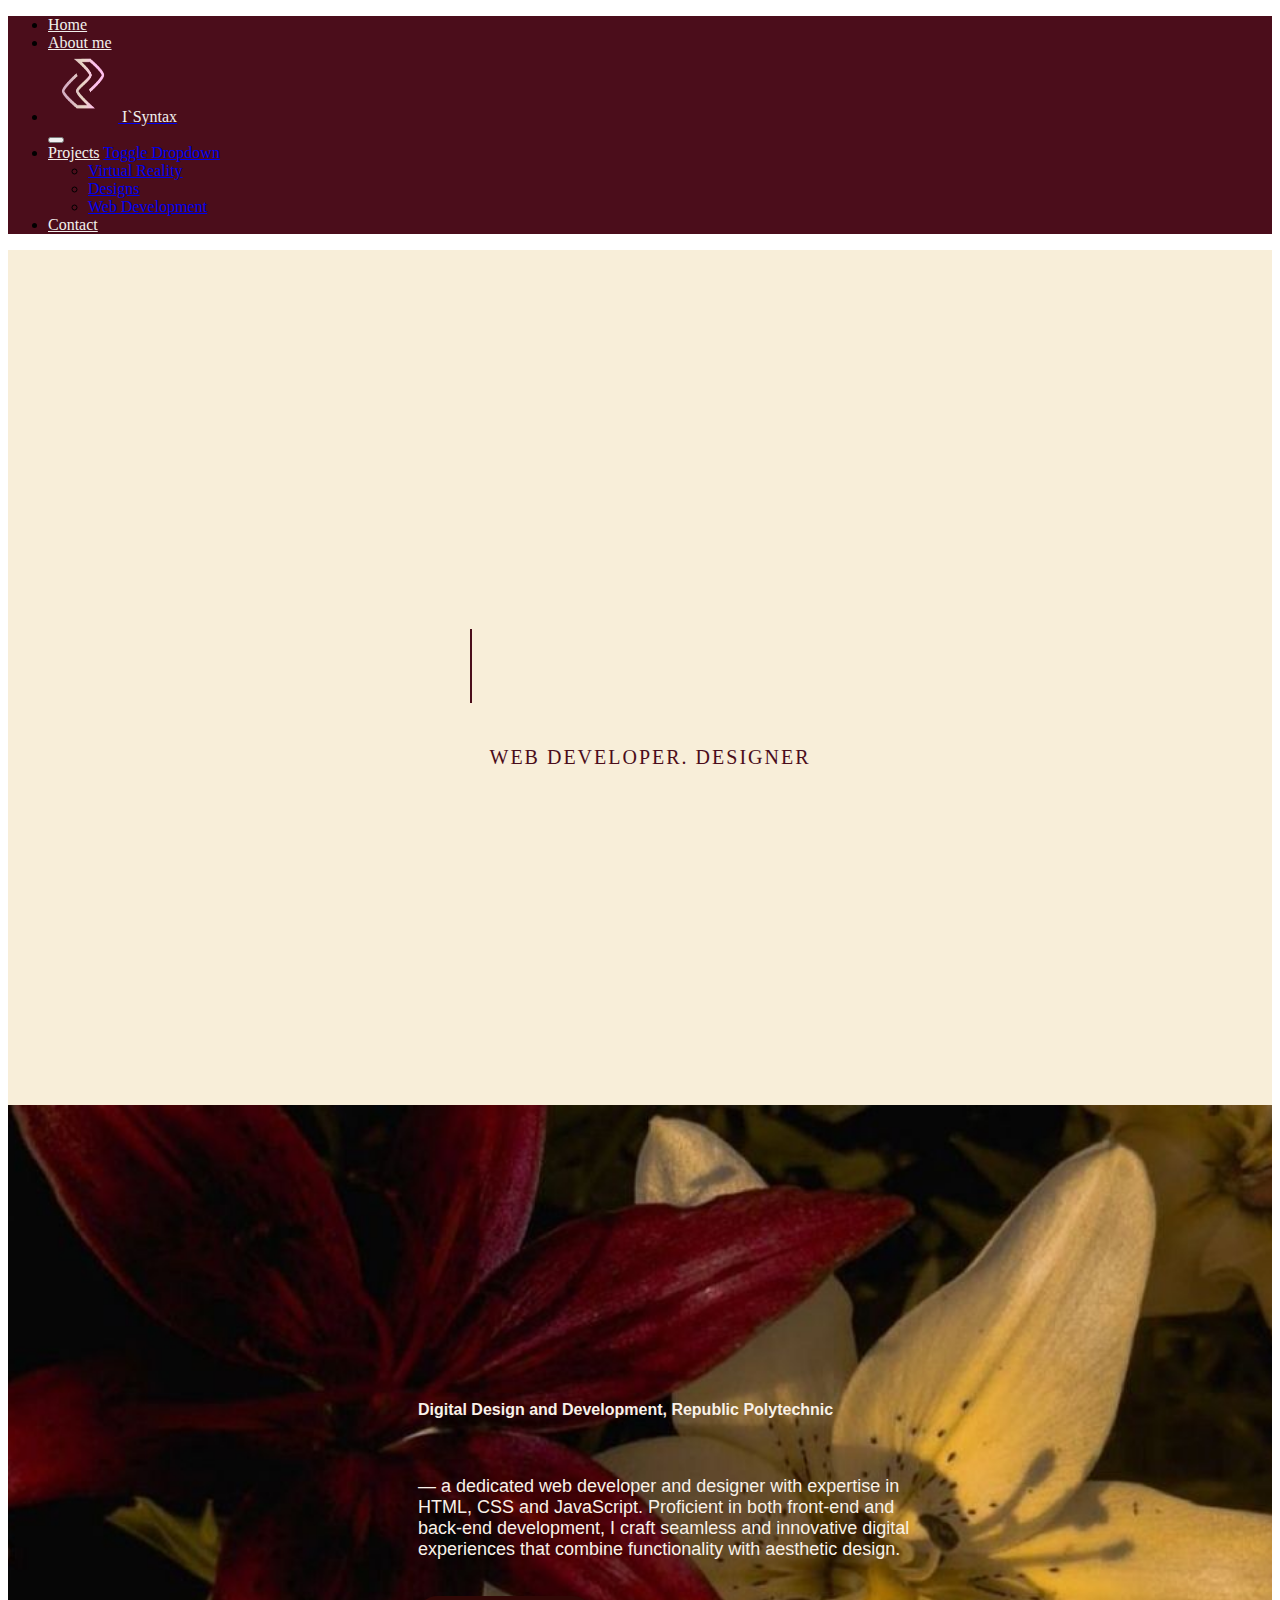
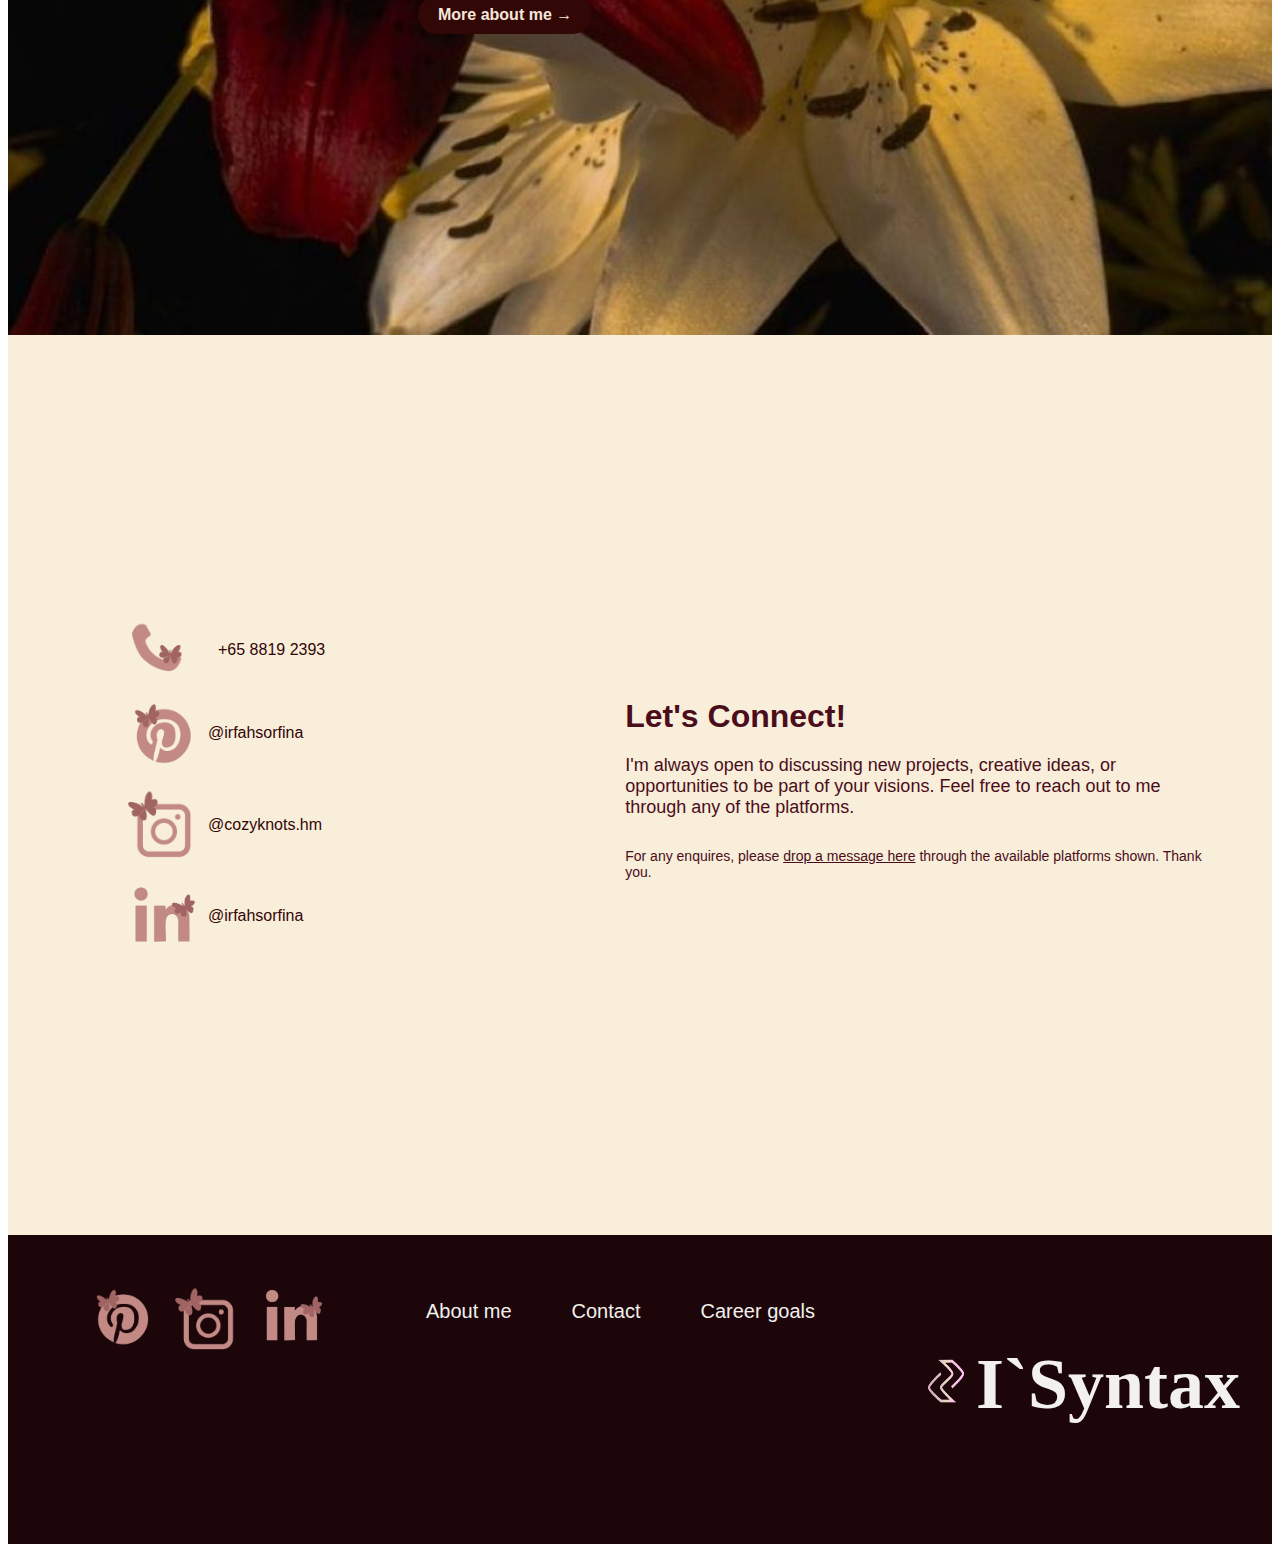
<file: homepage.html>
<!DOCTYPE html>
<html lang="en">
    <head>
      <title>Sorfina's Portfolio Development</title>
        <link href="https://cdn.jsdelivr.net/npm/bootstrap@5.0.2/dist/css/bootstrap.min.css" rel="stylesheet" integrity="sha384-EVSTQN3/azprG1Anm3QDgpJLIm9Nao0Yz1ztcQTwFspd3yD65VohhpuuCOmLASjC" crossorigin="anonymous">
        <script src="https://cdn.jsdelivr.net/npm/bootstrap@5.0.2/dist/js/bootstrap.bundle.min.js" integrity="sha384-MrcW6ZMFYlzcLA8Nl+NtUVF0sA7MsXsP1UyJoMp4YLEuNSfAP+JcXn/tWtIaxVXM" crossorigin="anonymous"></script>
        
    </head>

    <body>
        <nav class="navbar navbar-expand-lg navbar-dark fixed-top" style="background-color:#4b0d1b;">
            <div class="container-fluid">
                
                <div class="collapse navbar-collapse justify-content-center" id="navbarNavAltMarkup">
                    <ul class="navbar-nav d-flex align-items-center">
                        <li class="nav-item mx-4"><a class="nav-link fs-5" href="homepage.html" style="color: #F2F1ED;">Home</a></li>
                        
                        <li class="nav-item mx-4"><a class = "nav-link fs-5" href="aboutme.html" style="color: #F2F1ED;">About me</a></li>
                        

                        <!--logo-->
                        <li class="nav-item mx-4">
                            <a class="navbar-brand d-flex flex-column align-items-center" href="#">
                                <img src="photos/logo.png" alt="Logo" style="width: 70px; height: 70px;">
                                <span class="fw-bold" style="color: #F2F1ED;">I`Syntax</span>
                            </a>
                        </li>
                        

                        <button class="navbar-toggler" type="button" data-bs-toggle="collapse" data-bs-target="#navbarNavAltMarkup" aria-controls="navbarNavAltMarkup" aria-expanded="false" aria-label="Toggle navigation">
                            <span class="navbar-toggler-icon"></span>
                        </button>


                        <li class="nav-item dropdown d-flex align-items-center">
                            <!-- Projects link -->
                            <a class="nav-link fs-5 me-1" href="projects.html" style="color: #F2F1ED;">Projects</a>
                             
                            <!-- Dropdown arrow (split) -->
                            <a class="nav-link fs-5 dropdown-toggle dropdown-toggle-split p-0" href="#" id="projectsDropdown" role="button" data-bs-toggle="dropdown" aria-expanded="false">
                                <span class="visually-hidden">Toggle Dropdown</span>
                            </a>
                            
                            <ul class="dropdown-menu" aria-labelledby="projectsDropdown">
                                <li><a class="dropdown-item" href="vrsection.html">Virtual Reality</a></li>
                                <li><a class="dropdown-item" href="designs.html">Designs</a></li>
                                <li><a class="dropdown-item" href="webdev.html">Web Development</a></li>
                            </ul>
                        </li>
                        
                        <li class="nav-item mx-4"><a class="nav-link fs-5" href="contact.html" style="color: #F2F1ED;">Contact</a></li>
                    </ul>
                </div>
            </div>
        </nav>

        <!--INTRODUCTION PAGE-->
        <style>
            @keyframes typing { from { width: 0 } to { width: 12ch } }
            @keyframes blink { 50% { border-color: transparent } }
        </style>
        <div style="margin:0; height: 95vh; display:flex; justify-content:center; align-items:center; background-color:#f8eed9; font-family: 'Merriweather', Georgia, serif;">
            
            <a><h1 style="font-size:4em; border-right:2px solid #4b0d1b; color: #4b0d1b; white-space:nowrap; overflow:hidden; width:0; animation:typing 3s steps(15,end) forwards, blink .6s infinite;">
             Irfah Sorfina
            </h1>
            
            <span style="letter-spacing: 2px; margin-left: 20px; font-size: 20px; color: #4b0d1b;">WEB DEVELOPER. DESIGNER</span>
            </a>
    
        </div>

        <!--2nd section/ about me-->
        
        <section style="height: 90vh; background-color: #4b0d1b; color: #f8f1e8; display: flex; justify-content: space-between; align-items: center; padding: 10px 10px; flex-direction: row;
        background-image: url('photos/AM_image.jpg'); background-size: cover; background-position: center; background-repeat: no-repeat; ">

            <div style="max-width: 500px;font-family: 'Poppins', sans-serif;  margin-left: 400px;">
                <!-- <p style="font-size: 50px; ">Irfah Sorfina</p> -->
                <h4 style=" margin-top: -5px; font-weight: bold; white-space: nowrap;">Digital Design and Development, Republic Polytechnic</h4>
                <br>
                <p style="font-size: 18px;">
                — a dedicated web developer and designer with expertise in HTML, CSS 
                and JavaScript. Proficient in both front-end and back-end development, I craft seamless and innovative 
                digital experiences that combine functionality with aesthetic design.
                </p>
                <br>

                <a href="aboutme.html" style="display: inline-flex; 
                align-items: center;
                padding: 10px 20px;
                background-color: #310806;
                color: #f7e6db;
                border-radius: 30px;
                cursor: pointer;
                font-weight: bold;
                text-decoration: none;">
                More about me →</a>

            </div>


        </section>

        <!---3rd section/ contact -->

        <section style="height: 100vh; color: #330508; background-color: #f8eed9; display: flex; justify-content: space-between; align-items: center; padding: 0 50px; flex-direction: row; font-family: 'Poppins', sans-serif;  ">
            
            <div style="display: flex; flex-direction: column; align-items: flex-start; gap: 20px; margin-left: 50px;">

                <div style="display: flex; align-items: center; gap: 10px;">
                    <img src="photos/CONTACT_ICON.png" alt="contact" style="width: 100px; height: auto;">
                    <p style="margin: 0; white-space: nowrap;">+65 8819 2393</p>
                </div>

                <a href="https://www.pinterest.com/irfahsorfina/" target= "_blank" style="text-decoration: none; color: inherit;">
                    <div style="display: flex; align-items: center; gap: 10px;">
                        <img src="photos/PINTEREST_ICON.png" alt="contact" style="width: 70px; height: auto; margin-left: 20px;">
                        <p style="margin: 0; ">@irfahsorfina</p>
                    </div>
                </a>

                <a href="https://www.instagram.com/cozyknots.hm/" target= "_blank" style="text-decoration: none; color: inherit;">
                    <div style="display: flex; align-items: center; gap: 10px;">
                        <img src="photos/IG_ICON.png" alt="contact" style="width: 70px; height: auto; margin-left: 20px;">
                        <p style="margin: 0; ">@cozyknots.hm</p>
                    </div>
                </a>

                <a href="https://www.linkedin.com/in/irfah-sorfina-a21417351/" target= "_blank" style="text-decoration: none; color: inherit;">
                    <div style="display: flex; align-items: center; gap: 10px;">
                        <img src="photos/LinkedIn logo.png" alt="contact" style="width: 70px; height: auto; margin-left: 20px;">
                        <p style="margin: 0; ">@irfahsorfina</p>
                    </div>
                </a>

            </div>

            <div style="margin-left: 300px; color: #4B0D1B;">
                <h1 style="margin-bottom: 20px; font-weight: bold;">Let's Connect!</h1>
                <p style="font-size: 18px; margin-bottom: 30px;">
                    I'm always open to discussing new projects, creative ideas, or opportunities to be part of your visions. 
                    Feel free to reach out to me through any of the platforms.
                </p>
                <p style="font-size: 14px;">For any enquires, please <a href="contact.html" style="text-decoration: underline; color: #4B0D1B;">drop a message here</a>  through the available platforms shown. Thank you.</p>
            </div>

        </section>

        <!--4th section-->
        <footer style="background-color: #1D060A; color: white; padding: 10px 0; position: relative; font-family: 'Poppins', sans-serif;">
            
            <div style="max-width: 1200px; margin: auto;">
                <div style="display: flex;
                justify-content: space-between;
                flex-wrap: wrap;
                gap: 40px;
                margin-bottom: 50px;">
                
                <div style="margin-top: 40px; margin-left: 50px;">
    
                    <div style="display: flex; gap: 20px;">
                        <a href="https://www.pinterest.com/irfahsorfina/"><img src="photos/PINTEREST_ICON.png" alt="Pinterest" style="width: 65px; height: auto;"></a>
                        <a href="https://www.instagram.com/cozyknots.hm/"><img src="photos/IG_ICON.png" alt="Instagram" style="width: 65px; height: auto;"></a>
                        <a href="https://www.linkedin.com/in/irfah-sorfina-a21417351/"><img src="photos/LinkedIn logo.png" alt="LinkedIn" style="width: 65px; height: auto;"></a>
                    </div>
                </div>
    
                <div style="margin-top: 55px; display: flex; gap: 60px;">
                    <a href="aboutme.html" style="text-decoration: none; color: #F2F1ED; font-size: 20px;">About me</a>
                    
                    <a href="contact.html" style="text-decoration: none; color: #F2F1ED; font-size: 20px;">Contact</a>
                  
                    <a href="#" style="text-decoration: none; color: #F2F1ED; font-size: 20px;">Career goals</a>
                </div>
                
                <div style="display: flex; align-items: center; margin-top: 40px;">
                    <img src="photos/logo.png" alt="Logo" style="height: 60px; width: 60px;">
                    <div style="font-family: 'Times New Roman', serif; font-weight: bold; font-size: 3em; line-height: 1.1; color: #F2F1ED;">
                        <h2>I`Syntax</h2>
                    </div>
                </div>
            </div>
        </footer>


    </body>
</file>
<file: style.css>
.section1 { background-color: #fffef9;
     font-family: 'Merriweather', Georgia, serif;
}

.section2 {
    display: flex;
    justify-content: space-between;
    align-items: center;
    padding: 50px 10%;
    flex-wrap: wrap;
}

.button {
    display: inline-flex; 
    align-items: center;
    padding: 10px 20px;
    background-color: #310806;
    color: #f7e6db;
    border-radius: 30px;
    border: none;
    cursor: pointer;
    font-weight: bold;
    text-decoration: none;
}

.button:hover {
    background-color: rgb(102, 48, 57);
}


/* When scrolled */
.navbar.scrolled {
    background-color: rgba(75, 13, 27, 0.85) !important; /* translucent */
    padding: 1px 8px; /* thinner */
    backdrop-filter: blur(5px); /* adds subtle blur */
}

/* Logo transition */
.navbar-brand {
    transition: all 0.3s ease;
}


.navbar-brand img {
    transition: all 0.3s ease;
    width: 70px;
    height: 70px;
}

.navbar.scrolled .navbar-brand img {
    width: 40px;
    height: 40px;
}

.navbar-brand span {
    transition: all 0.3s ease;
    font-size: 20px;
}

.navbar.scrolled .navbar-brand span {
    font-size: 15px;
}

/* Basic Reset and Font Setup (you'll need to link or import the specific fonts) */
body {
    margin: 0;
    font-family: sans-serif; /* Use a clean, modern font */
    background-color: #fcfcfc;
}

/* --- Layout: The main two-column structure --- */
.contact-page-container {
    display: flex;
    max-width: 1200px; /* Optional: Adjust to your desired max width */
    margin: 0 auto;
    border-top: 1px solid #ddd; /* Subtle top line under the header */
}

.image-column {
    flex: 1; /* Takes up one part of the space */
    border-right: 2px solid black; /* The main vertical dividing line */
}

.form-column {
    flex: 1; /* Takes up one part of the space */
    padding: 60px 40px; /* Internal spacing for the form content */
}

.image-placeholder {
    /* Set the image using background-image */
    height: 100%;
    min-height: 800px; /* Ensure a minimum height for the column */
    background-image: url('path/to/your/image.jpg'); /* Replace with your image path */
    background-size: cover;
    background-position: center;
}

/* --- Form Styling: Achieving the thick black lines --- */
.form-content {
    max-width: 450px;
    margin: 0 auto; /* Center the form content in its column */
}

.connect-heading {
    font-size: 3em;
    letter-spacing: 5px;
    margin-bottom: 5px;
}

.script-font {
    font-family: 'Times New Roman', serif; /* Use a font that looks handwritten/script */
    font-size: 0.8em;
    font-style: italic;
    display: block; /* Ensures 'Let's' is on its own line above 'CONNECT' */
    margin-bottom: -15px;
    color: #333;
}

.form-intro {
    font-size: 0.9em;
    color: #666;
    margin-bottom: 30px;
}

/* The Key Style for the Black Thick Lines */
/* .black-border-input {
    width: 100%;
    padding: 15px;
    margin-bottom: 20px;
    box-sizing: border-box; /* Include padding and border in the element's total width/height */
    
    /* This creates the thick black line effect */
    /*border: 3px solid black; 
    
    /* Remove default focus outline and replace with the same border for consistency */
    /* outline: none; 
    font-size: 1em;
    color: #333;
    background-color: white; Ensure the background is white */


/* Specific styling for the textarea */
textarea.black-border-input {
    resize: none; /* Prevent user from resizing the message box */
}

/* Styling for the Services Select Box */
.select-wrapper {
    position: relative;
    padding-right: 40px; /* Make space for the custom arrow */
}

.select-wrapper select {
    appearance: none; /* Hide default select arrow */
    -webkit-appearance: none;
    -moz-appearance: none;
    width: 100%;
    border: none;
    background: transparent;
    cursor: pointer;
    font-size: 1em;
}

.dropdown-arrow {
    position: absolute;
    right: 15px;
    top: 50%;
    transform: translateY(-50%);
    /* This creates the V-shape for the dropdown indicator */
    width: 0;
    height: 0;
    border-left: 5px solid transparent;
    border-right: 5px solid transparent;
    border-top: 5px solid black;
    pointer-events: none; /* Allows clicks to go through to the select element */
}

/* Submit Button Styling */
.submit-button {
    padding: 15px 30px;
    background-color: #f7e0e5; /* The light pink/blush color */
    color: black;
    border: 3px solid black; /* A matching thick black border */
    cursor: pointer;
    font-weight: bold;
    font-size: 1em;
    letter-spacing: 1px;
    transition: background-color 0.3s;
}

.submit-button:hover {
    background-color: #f0c0c8;
}

/* --- Header Styling (simplified) --- */
header {
    padding: 10px 40px 0;
    /* You would need more specific CSS here to align the logo, bag, and menu exactly */
}

.contact-strip {
    font-size: 0.7em;
    text-transform: uppercase;
    white-space: nowrap;
    overflow: hidden;
    padding: 10px 0;
    letter-spacing: 3px;
    font-weight: bold;
    color: #666;
}

.accordion {
    width: 80%;
    margin: auto;
    font-family: "Poppins", sans-serif;
    color: white;
}

.accordion-header {
    width: 100%;
    background: transparent;
    border: none;
    outline: none;
    padding: 18px 0;
    font-size: 20px;
    letter-spacing: 3px;
    text-align: left;
    display: flex;
    justify-content: space-between;
    align-items: center;
    cursor: pointer;
    color: #F2F1ED;
    font-weight: bold;

}

.accordion-header:hover {
    opacity: 0.7;
}

.arrow {
    transition: transform 0.3s ease;
}

.accordion-item {
    border: none;
    padding-bottom: 10px;
    background-color: #6E122B;
}

/* Hidden content */
.accordion-content {
    max-height: 0;
    overflow: hidden;
    transition: max-height 0.4s ease;
    display: flex;
    gap: 20px;
    padding-left: 5px;
}

.accordion-content img {

    opacity: 0;
    transform: translateY(-5px);
    transition: opacity 0.3s ease, transform 0.3s ease;
}

/* When open */
.accordion-item.active .accordion-content {
    max-height: 200px;
    padding-top: 15px;
}

.accordion-item.active img {
    opacity: 1;
    transform: translateY(0);
}

.accordion-item.active .arrow {
    transform: rotate(180deg);
}
</file>
